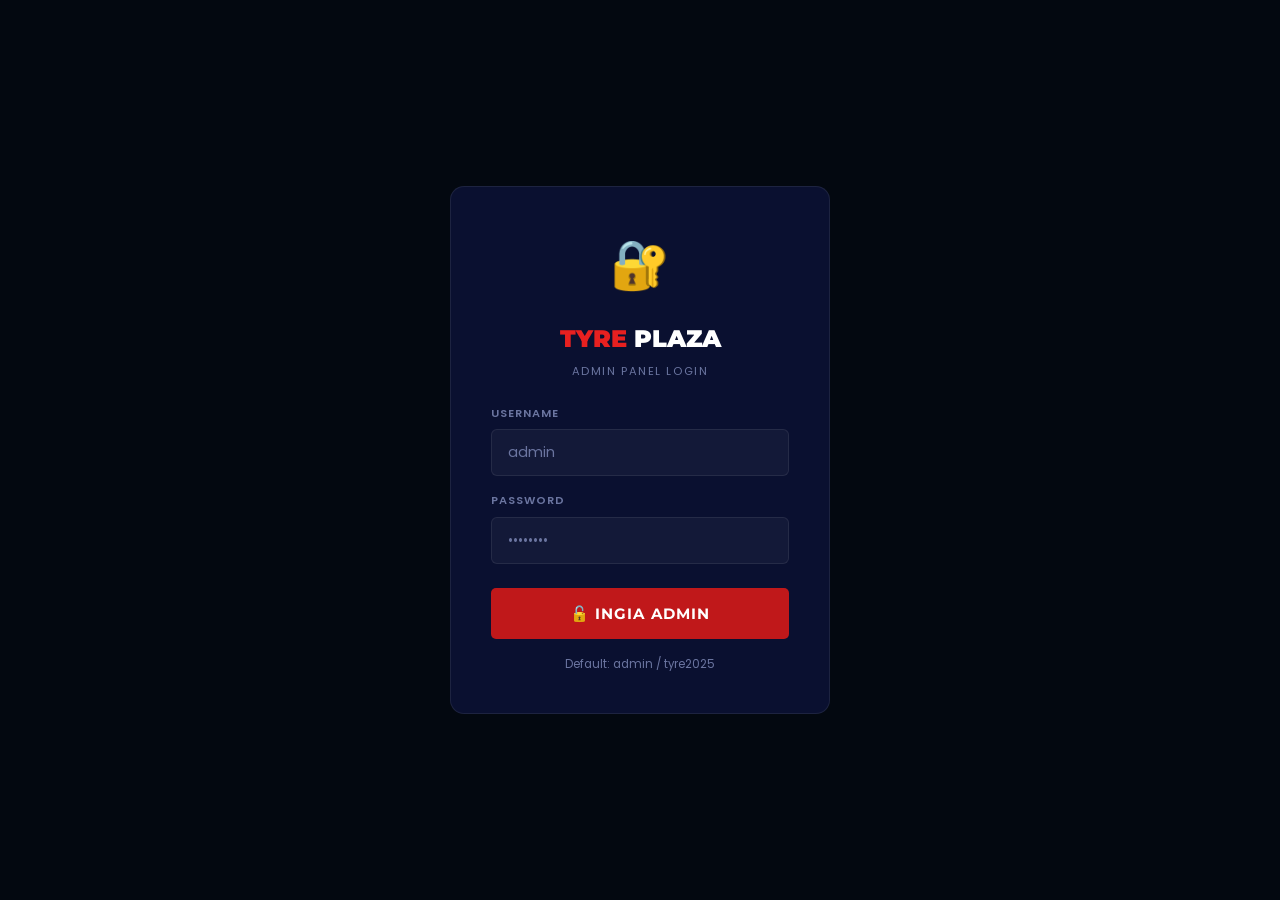
<file: admin/index.html>
<!DOCTYPE html>
<html lang="sw">
<head>
<meta charset="UTF-8"/><meta name="viewport" content="width=device-width,initial-scale=1.0"/>
<title>Admin Panel – Tyre Plaza</title>
<link rel="stylesheet" href="../css/style.css"/>
<style>
body{background:#030810}
.admin-wrap{display:grid;grid-template-columns:260px 1fr;min-height:100vh}
.admin-sidebar{background:#060C22;border-right:1px solid var(--border);padding:1.5rem 0;position:fixed;top:0;left:0;bottom:0;width:260px;z-index:100;display:flex;flex-direction:column}
.admin-logo{padding:1.2rem 1.5rem 1.5rem;border-bottom:1px solid var(--border)}

.admin-logo-name span{color:var(--red2)}
.admin-logo-sub{font-size:.65rem;color:var(--muted);letter-spacing:.12em;text-transform:uppercase;margin-top:.2rem}
.admin-nav{padding:1.2rem 0;flex:1}
.admin-nav-section{padding:.5rem 1.5rem .3rem;font-size:.62rem;font-weight:800;letter-spacing:.16em;text-transform:uppercase;color:var(--muted)}
.admin-nav a{display:flex;align-items:center;gap:.7rem;padding:.75rem 1.5rem;font-size:.83rem;color:var(--dim);transition:all .2s;border-left:3px solid transparent}
.admin-nav a:hover,.admin-nav a.active{background:rgba(192,24,26,.08);color:var(--white);border-left-color:var(--red)}
.admin-nav a .nav-icon{font-size:1rem;width:20px;text-align:center;flex-shrink:0}
.admin-sidebar-footer{padding:1.2rem 1.5rem;border-top:1px solid var(--border)}
.admin-main{margin-left:260px;padding:0}
.admin-topbar{background:#060C22;border-bottom:1px solid var(--border);padding:0 2rem;height:64px;display:flex;align-items:center;justify-content:space-between;position:sticky;top:0;z-index:90}
.admin-topbar-title{font-family:'Montserrat',sans-serif;font-size:1rem;font-weight:800;color:var(--white);text-transform:uppercase}
.admin-content{padding:2rem}
.kpi-grid{display:grid;grid-template-columns:repeat(4,1fr);gap:1.2rem;margin-bottom:2rem}
.kpi-card{background:#0A1030;border:1px solid var(--border);border-radius:10px;padding:1.5rem;position:relative;overflow:hidden}
.kpi-card::before{content:'';position:absolute;top:0;left:0;right:0;height:3px}
.kpi-card.k1::before{background:var(--red)}
.kpi-card.k2::before{background:var(--gold)}
.kpi-card.k3::before{background:#22C55E}
.kpi-card.k4::before{background:#6EA8FF}
.kpi-label{font-size:.68rem;color:var(--muted);letter-spacing:.12em;text-transform:uppercase;font-weight:700;margin-bottom:.5rem}
.kpi-val{font-family:'Montserrat',sans-serif;font-size:2.2rem;font-weight:900;color:var(--white);line-height:1}
.kpi-sub{font-size:.72rem;color:var(--muted);margin-top:.4rem}
.kpi-icon{position:absolute;right:1rem;top:50%;transform:translateY(-50%);font-size:2.5rem;opacity:.15}
.section-card{background:#0A1030;border:1px solid var(--border);border-radius:10px;margin-bottom:1.5rem;overflow:hidden}
.section-card-header{padding:1.2rem 1.5rem;border-bottom:1px solid var(--border);display:flex;align-items:center;justify-content:space-between}
.section-card-title{font-family:'Montserrat',sans-serif;font-size:.85rem;font-weight:800;text-transform:uppercase;color:var(--white);letter-spacing:.08em}
.section-card-body{padding:1.5rem}
.product-row{display:flex;align-items:center;gap:1rem;padding:.9rem 0;border-bottom:1px solid var(--border)}
.product-row:last-child{border-bottom:none}
.prod-mini-img{width:52px;height:52px;border-radius:6px;object-fit:cover;background:var(--navy2);flex-shrink:0}
.prod-mini-info{flex:1}
.prod-mini-name{font-size:.85rem;font-weight:600;color:var(--white);margin-bottom:.2rem}
.prod-mini-brand{font-size:.72rem;color:var(--muted)}
.prod-mini-price{font-family:'Montserrat',sans-serif;font-size:.88rem;font-weight:700;color:var(--gold);flex-shrink:0}
.prod-mini-actions{display:flex;gap:.4rem;flex-shrink:0}
.btn-mini{background:none;border:1px solid var(--border);color:var(--muted);font-size:.72rem;padding:.3rem .6rem;border-radius:4px;cursor:pointer;font-family:'Poppins',sans-serif;transition:all .2s}
.btn-mini:hover{border-color:var(--red);color:var(--red2)}
.btn-mini.green:hover{border-color:#22C55E;color:#22C55E}
.inquiry-row{display:flex;gap:1rem;padding:.9rem 0;border-bottom:1px solid var(--border);align-items:flex-start}
.inquiry-row:last-child{border-bottom:none}
.inq-avatar{width:38px;height:38px;border-radius:50%;background:var(--red);display:flex;align-items:center;justify-content:center;font-family:'Montserrat',sans-serif;font-size:.9rem;font-weight:900;color:#fff;flex-shrink:0}
.inq-info{flex:1}
.inq-name{font-size:.85rem;font-weight:600;color:var(--white)}
.inq-msg{font-size:.78rem;color:var(--muted);margin-top:.2rem;line-height:1.5}
.inq-meta{font-size:.68rem;color:var(--muted);margin-top:.3rem}
.inq-actions{display:flex;gap:.4rem;flex-shrink:0;flex-direction:column}
.quick-stat{display:flex;justify-content:space-between;align-items:center;padding:.7rem 0;border-bottom:1px solid var(--border)}
.quick-stat:last-child{border-bottom:none}
.qs-label{font-size:.82rem;color:var(--dim)}
.qs-val{font-size:.88rem;font-weight:700;color:var(--white)}
.progress-bar{background:rgba(255,255,255,.05);border-radius:4px;height:6px;margin-top:.4rem;overflow:hidden}
.progress-fill{height:100%;border-radius:4px;background:linear-gradient(90deg,var(--red),var(--gold))}
.alert-item{display:flex;gap:.8rem;align-items:flex-start;padding:.9rem;background:rgba(249,115,22,.08);border:1px solid rgba(249,115,22,.2);border-radius:6px;margin-bottom:.7rem}
.alert-item.green{background:rgba(34,197,94,.08);border-color:rgba(34,197,94,.2)}
.alert-icon{font-size:1.2rem;flex-shrink:0}
.alert-text{font-size:.8rem;color:var(--dim);line-height:1.5}
.alert-text strong{color:var(--white)}
.modal-overlay{display:none;position:fixed;inset:0;background:rgba(0,0,0,.7);z-index:9999;align-items:center;justify-content:center}
.modal-overlay.open{display:flex}
.modal{background:#0A1030;border:1px solid var(--border);border-radius:12px;padding:2rem;width:90%;max-width:560px;position:relative}
.modal-close{position:absolute;top:1rem;right:1rem;background:none;border:none;color:var(--muted);font-size:1.2rem;cursor:pointer}
.modal h3{font-family:'Montserrat',sans-serif;font-size:1.1rem;text-transform:uppercase;color:var(--white);margin-bottom:1.2rem}
@media(max-width:900px){.admin-wrap{grid-template-columns:1fr}.admin-sidebar{display:none}.admin-main{margin-left:0}.kpi-grid{grid-template-columns:1fr 1fr}}
@media(max-width:500px){.kpi-grid{grid-template-columns:1fr}}
</style>
</head>
<body>

<!-- LOGIN CHECK -->
<div id="login-screen" style="display:flex;position:fixed;inset:0;background:#030810;z-index:99999;align-items:center;justify-content:center">
  <div style="background:#0A1030;border:1px solid var(--border);border-radius:14px;padding:2.5rem;width:90%;max-width:380px;text-align:center">
    <div style="font-size:3rem;margin-bottom:1rem">🔐</div>
    <div style="font-family:'Montserrat',sans-serif;font-size:1.5rem;font-weight:900;color:var(--white);margin-bottom:.3rem"><span style="color:var(--red2)">TYRE</span> PLAZA</div>
    <div style="font-size:.7rem;color:var(--muted);letter-spacing:.14em;text-transform:uppercase;margin-bottom:1.5rem">Admin Panel Login</div>
    <div class="form-group" style="text-align:left"><label class="form-label">Username</label><input class="form-control" id="login-user" placeholder="admin" /></div>
    <div class="form-group" style="text-align:left"><label class="form-label">Password</label><input class="form-control" id="login-pass" type="password" placeholder="••••••••" onkeydown="if(event.key==='Enter')doLogin()"/></div>
    <button onclick="doLogin()" class="btn btn-red btn-full btn-lg" style="margin-top:.5rem">🔓 Ingia Admin</button>
    <p style="font-size:.72rem;color:var(--muted);margin-top:1rem">Default: admin / tyre2025</p>
  </div>
</div>

<div class="admin-wrap" id="admin-panel" style="display:none">
  <!-- SIDEBAR -->
  <aside class="admin-sidebar">
    <div class="admin-logo">
      <div class="admin-logo-name"><span>TYRE</span> PLAZA</div>
      <div class="admin-logo-sub">Admin Dashboard</div>
    </div>
    <nav class="admin-nav">
      <div class="admin-nav-section">Mwanzo</div>
      <a href="#" class="active" onclick="showSection('dashboard',this)"><span class="nav-icon">📊</span> Dashboard</a>
      <a href="#" onclick="showSection('analytics',this)"><span class="nav-icon">📈</span> Analytics</a>
      <div class="admin-nav-section">Bidhaa</div>
      <a href="#" onclick="showSection('products',this)"><span class="nav-icon">🛞</span> Bidhaa Zote</a>
      <a href="#" onclick="showSection('add-product',this)"><span class="nav-icon">➕</span> Ongeza Bidhaa</a>
      <a href="#" onclick="showSection('stock',this)"><span class="nav-icon">📦</span> Hali ya Stock</a>
      <div class="admin-nav-section">Wateja</div>
      <a href="#" onclick="showSection('inquiries',this)"><span class="nav-icon">💬</span> Maombi ya Bei</a>
      <a href="#" onclick="showSection('rfq',this)"><span class="nav-icon">📋</span> RFQ Orders</a>
      <div class="admin-nav-section">Maudhui</div>
      <a href="#" onclick="showSection('blog',this)"><span class="nav-icon">📝</span> Blog & Makala</a>
      <div class="admin-nav-section">Mipangilio</div>
      <a href="#" onclick="showSection('settings',this)"><span class="nav-icon">⚙️</span> Mipangilio</a>
      <a href="../index.html" target="_blank"><span class="nav-icon">🌐</span> Angalia Website</a>
    </nav>
    <div class="admin-sidebar-footer">
      <div style="font-size:.75rem;color:var(--muted)">Umeingia kama: <strong style="color:var(--white)">Admin</strong></div>
      <button onclick="doLogout()" style="background:none;border:none;color:var(--red2);font-size:.75rem;cursor:pointer;margin-top:.5rem">🚪 Toka</button>
    </div>
  </aside>

  <!-- MAIN -->
  <main class="admin-main">
    <div class="admin-topbar">
      <div class="admin-topbar-title" id="page-title">📊 Dashboard</div>
      <div style="display:flex;gap:.8rem;align-items:center">
        <span style="font-size:.78rem;color:var(--muted)" id="admin-time"></span>
        <button onclick="showSection('add-product',null)" class="btn btn-red btn-sm">➕ Bidhaa Mpya</button>
      </div>
    </div>

    <div class="admin-content">

      <!-- ═══ DASHBOARD ═══ -->
      <div id="sec-dashboard">
        <!-- ALERTS -->
        <div style="margin-bottom:1.5rem">
          <div class="alert-item"><div class="alert-icon">⚠️</div><div class="alert-text"><strong>Stock Chache:</strong> BF Goodrich All-Terrain 265/65R17 – imebaki vitengo 3 tu. Agiza upya haraka.</div></div>
          <div class="alert-item"><div class="alert-icon">⚠️</div><div class="alert-text"><strong>Stock Chache:</strong> Goodyear Excellence 205/55R16 – vitengo 5. Fikiria kuagiza.</div></div>
          <div class="alert-item green"><div class="alert-icon">✅</div><div class="alert-text"><strong>Stock Nzuri:</strong> Blackhawk HS918 315/80R22.5 – vitengo 47 stokini. Sawa.</div></div>
        </div>

        <!-- KPIs -->
        <div class="kpi-grid">
          <div class="kpi-card k1"><div class="kpi-label">Bidhaa Stokini</div><div class="kpi-val" data-target="127" data-suffix="">0</div><div class="kpi-sub">📦 Stock lines zote</div><div class="kpi-icon">🛞</div></div>
          <div class="kpi-card k2"><div class="kpi-label">Maombi ya Bei (Wiki)</div><div class="kpi-val" data-target="34" data-suffix="">0</div><div class="kpi-sub">💬 WhatsApp inquiries</div><div class="kpi-icon">📨</div></div>
          <div class="kpi-card k3"><div class="kpi-label">Brand Tunazouza</div><div class="kpi-val" data-target="9" data-suffix="+">0+</div><div class="kpi-sub">⭐ International brands</div><div class="kpi-icon">🏷️</div></div>
          <div class="kpi-card k4"><div class="kpi-label">Matawi</div><div class="kpi-val" data-target="2">0</div><div class="kpi-sub">📍 Mwanza & Arusha</div><div class="kpi-icon">🗺️</div></div>
        </div>

        <div class="grid-2">
          <!-- RECENT INQUIRIES -->
          <div class="section-card">
            <div class="section-card-header">
              <div class="section-card-title">💬 Maombi ya Hivi Karibuni</div>
              <button onclick="showSection('inquiries',null)" class="btn-mini green">Zote →</button>
            </div>
            <div class="section-card-body">
              <div class="inquiry-row"><div class="inq-avatar">JM</div><div class="inq-info"><div class="inq-name">John Mwita</div><div class="inq-msg">Nataka bei ya Blackhawk HS918 315/80R22.5 – vitengo 10</div><div class="inq-meta">📞 0755 234 567 · ⏰ Leo, 10:32am</div></div><div class="inq-actions"><a href="https://wa.me/255755234567" target="_blank" class="btn btn-red btn-sm">💬</a><button class="btn-mini green">✓ Done</button></div></div>
              <div class="inquiry-row"><div class="inq-avatar">SK</div><div class="inq-info"><div class="inq-name">Said Kasim</div><div class="inq-msg">Fleet quotation – malori 8, tairi 32 za 11.00R20</div><div class="inq-meta">📞 0767 891 234 · ⏰ Jana, 3:45pm</div></div><div class="inq-actions"><a href="https://wa.me/255767891234" target="_blank" class="btn btn-red btn-sm">💬</a><button class="btn-mini green">✓ Done</button></div></div>
              <div class="inquiry-row"><div class="inq-avatar">AM</div><div class="inq-info"><div class="inq-name">Amina Mohamed</div><div class="inq-msg">Betri ya Toyota Vitz – 45Ah. Bei gani?</div><div class="inq-meta">📞 0783 456 789 · ⏰ Jana, 11:20am</div></div><div class="inq-actions"><a href="https://wa.me/255783456789" target="_blank" class="btn btn-red btn-sm">💬</a><button class="btn-mini green">✓ Done</button></div></div>
              <div class="inquiry-row"><div class="inq-avatar">HK</div><div class="inq-info"><div class="inq-name">Hassan Kamau</div><div class="inq-msg">265/65R17 BF Goodrich – bei na upatikanaji?</div><div class="inq-meta">📞 0712 345 678 · ⏰ Juzi, 9:15am</div></div><div class="inq-actions"><a href="https://wa.me/255712345678" target="_blank" class="btn btn-red btn-sm">💬</a><button class="btn-mini">Pending</button></div></div>
            </div>
          </div>

          <!-- STOCK STATUS -->
          <div>
            <div class="section-card" style="margin-bottom:1.2rem">
              <div class="section-card-header">
                <div class="section-card-title">📦 Hali ya Stock</div>
                <button onclick="showSection('stock',null)" class="btn-mini green">Zote →</button>
              </div>
              <div class="section-card-body">
                <div class="quick-stat"><span class="qs-label">Blackhawk HS918 315/80R22.5</span><span class="qs-val">47 pcs</span></div>
                <div class="progress-bar"><div class="progress-fill" style="width:85%;background:linear-gradient(90deg,#22C55E,#16A34A)"></div></div>
                <div class="quick-stat" style="margin-top:.8rem"><span class="qs-label">Dynablack 11.00R20</span><span class="qs-val">31 pcs</span></div>
                <div class="progress-bar"><div class="progress-fill" style="width:65%"></div></div>
                <div class="quick-stat" style="margin-top:.8rem"><span class="qs-label">BF Goodrich 265/65R17</span><span class="qs-val" style="color:var(--orange)">3 pcs ⚠️</span></div>
                <div class="progress-bar"><div class="progress-fill" style="width:10%;background:var(--orange)"></div></div>
                <div class="quick-stat" style="margin-top:.8rem"><span class="qs-label">Goodyear Excellence 205/55R16</span><span class="qs-val" style="color:var(--orange)">5 pcs</span></div>
                <div class="progress-bar"><div class="progress-fill" style="width:15%;background:var(--orange)"></div></div>
                <div class="quick-stat" style="margin-top:.8rem"><span class="qs-label">Betri Omeron 60Ah</span><span class="qs-val">89 pcs</span></div>
                <div class="progress-bar"><div class="progress-fill" style="width:95%;background:#22C55E"></div></div>
              </div>
            </div>

            <div class="section-card">
              <div class="section-card-header"><div class="section-card-title">⚡ Vitendo vya Haraka</div></div>
              <div class="section-card-body" style="display:grid;grid-template-columns:1fr 1fr;gap:.7rem">
                <button onclick="showSection('add-product',null)" class="btn btn-red btn-sm btn-full">➕ Bidhaa Mpya</button>
                <a href="https://wa.me/255719231796" target="_blank" class="btn btn-gold btn-sm btn-full">💬 WhatsApp</a>
                <a href="../pages/catalog.html" target="_blank" class="btn btn-outline btn-sm btn-full">🛞 Katalogi</a>
                <button onclick="showSection('settings',null)" class="btn btn-outline btn-sm btn-full">⚙️ Mipangilio</button>
              </div>
            </div>
          </div>
        </div>
      </div><!-- end dashboard -->

      <!-- ═══ ADD PRODUCT ═══ -->
      <div id="sec-add-product" style="display:none">
        <h2 style="font-family:'Montserrat',sans-serif;font-size:1.3rem;text-transform:uppercase;color:var(--white);margin-bottom:1.5rem">➕ Ongeza Bidhaa Mpya</h2>
        <div class="section-card">
          <div class="section-card-body">
            <div class="form-row">
              <div class="form-group"><label class="form-label">Jina la Bidhaa *</label><input class="form-control" id="p-name" placeholder="e.g. HS918 Drive Tyre"/></div>
              <div class="form-group"><label class="form-label">Brand *</label><select class="form-control" id="p-brand"><option>Blackhawk</option><option>Dynablack</option><option>Royalblack</option><option>Dunlop</option><option>BF Goodrich</option><option>Goodyear</option><option>GT Radial</option><option>Solachei</option><option>Evergreen</option><option>Omeron</option><option>Nyingine</option></select></div>
            </div>
            <div class="form-row">
              <div class="form-group"><label class="form-label">Aina ya Bidhaa *</label><select class="form-control" id="p-type"><option>Tairi – Malori / Truck</option><option>Tairi – Passenger</option><option>Tairi – SUV/4x4</option><option>Tairi – Bus/Mabasi</option><option>Betri – Car</option><option>Betri – Truck</option><option>Rim – Alloy</option><option>Rim – Steel</option></select></div>
              <div class="form-group"><label class="form-label">Upatikanaji</label><select class="form-control" id="p-avail"><option value="in">✅ Inapatikana Sasa</option><option value="low">⚠️ Stock Chache</option><option value="order">📦 Agiza Mapema</option></select></div>
            </div>
            <div class="form-row">
              <div class="form-group"><label class="form-label">Size(s) – mstari kwa kila size</label><textarea class="form-control" id="p-sizes" placeholder="315/80R22.5&#10;295/80R22.5&#10;275/80R22.5" style="min-height:80px"></textarea></div>
              <div class="form-group"><label class="form-label">Specs (Warranty, Origin, n.k.)</label><textarea class="form-control" id="p-specs" placeholder="1yr Warranty&#10;China&#10;Heavy Duty" style="min-height:80px"></textarea></div>
            </div>
            <div class="form-row">
              <div class="form-group"><label class="form-label">Maelezo ya Bidhaa</label><textarea class="form-control" id="p-desc" placeholder="Maelezo mafupi ya bidhaa hii..."></textarea></div>
              <div class="form-group"><label class="form-label">Nambari ya Stoki</label><input class="form-control" id="p-stock" type="number" placeholder="e.g. 25"/></div>
            </div>
            <div style="display:flex;gap:1rem;margin-top:.5rem">
              <button onclick="saveProduct()" class="btn btn-red btn-lg">💾 Hifadhi Bidhaa</button>
              <button onclick="showSection('products',null)" class="btn btn-outline">Angalia Bidhaa Zote →</button>
            </div>
          </div>
        </div>
      </div>

      <!-- ═══ PRODUCTS ═══ -->
      <div id="sec-products" style="display:none">
        <div style="display:flex;justify-content:space-between;align-items:center;margin-bottom:1.5rem;flex-wrap:wrap;gap:1rem">
          <h2 style="font-family:'Montserrat',sans-serif;font-size:1.3rem;text-transform:uppercase;color:var(--white)">🛞 Bidhaa Zote</h2>
          <button onclick="showSection('add-product',null)" class="btn btn-red btn-sm">➕ Ongeza Mpya</button>
        </div>
        <div class="section-card">
          <div class="section-card-header"><div class="section-card-title">Orodha ya Bidhaa – Stock ya Sasa</div></div>
          <div style="overflow-x:auto">
            <table class="tp-table">
              <thead><tr><th>Bidhaa</th><th>Brand</th><th>Aina</th><th>Sizes</th><th>Stock</th><th>Hali</th><th>Vitendo</th></tr></thead>
              <tbody id="products-tbody">
                <tr><td><strong style="color:var(--white)">HS918 Drive Tyre</strong></td><td>Blackhawk</td><td>Truck</td><td>315/80R22.5, 295/80R22.5</td><td>47</td><td><span class="badge badge-green">In Stock</span></td><td><button class="btn-mini green">✏️</button> <button class="btn-mini">🗑️</button></td></tr>
                <tr><td><strong style="color:var(--white)">Heavy Duty Drive</strong></td><td>Dynablack</td><td>Truck/Bus</td><td>11.00R20, 10.00R20</td><td>31</td><td><span class="badge badge-green">In Stock</span></td><td><button class="btn-mini green">✏️</button> <button class="btn-mini">🗑️</button></td></tr>
                <tr><td><strong style="color:var(--white)">All-Terrain KO2</strong></td><td>BF Goodrich</td><td>SUV/4x4</td><td>265/65R17, 285/60R18</td><td>3</td><td><span class="badge badge-orange">Stock Chache</span></td><td><button class="btn-mini green">✏️</button> <button class="btn-mini">🗑️</button></td></tr>
                <tr><td><strong style="color:var(--white)">Excellence Radial</strong></td><td>Goodyear</td><td>Passenger</td><td>195/65R15, 205/55R16</td><td>5</td><td><span class="badge badge-orange">Stock Chache</span></td><td><button class="btn-mini green">✏️</button> <button class="btn-mini">🗑️</button></td></tr>
                <tr><td><strong style="color:var(--white)">Car Battery 60Ah</strong></td><td>Omeron</td><td>Betri</td><td>45Ah, 60Ah, 75Ah</td><td>89</td><td><span class="badge badge-green">In Stock</span></td><td><button class="btn-mini green">✏️</button> <button class="btn-mini">🗑️</button></td></tr>
                <tr><td><strong style="color:var(--white)">SP Sport Maxx</strong></td><td>Dunlop</td><td>Passenger</td><td>185/65R15, 205/55R16</td><td>22</td><td><span class="badge badge-green">In Stock</span></td><td><button class="btn-mini green">✏️</button> <button class="btn-mini">🗑️</button></td></tr>
                <tr><td id="new-products-placeholder" colspan="7" style="text-align:center;color:var(--muted);font-size:.8rem;padding:1.5rem">Bidhaa mpya zitaonekana hapa baada ya kuziongeza.</td></tr>
              </tbody>
            </table>
          </div>
        </div>
      </div>

      <!-- ═══ INQUIRIES ═══ -->
      <div id="sec-inquiries" style="display:none">
        <h2 style="font-family:'Montserrat',sans-serif;font-size:1.3rem;text-transform:uppercase;color:var(--white);margin-bottom:1.5rem">💬 Maombi ya Bei – Wateja</h2>
        <div class="section-card">
          <div class="section-card-body">
            <div class="inquiry-row"><div class="inq-avatar">JM</div><div class="inq-info"><div class="inq-name">John Mwita · 0755 234 567</div><div class="inq-msg">Nataka bei ya Blackhawk HS918 315/80R22.5 – vitengo 10 kwa malori yangu. Fleet order.</div><div class="inq-meta">📅 Leo, 10:32am · 🏷️ Fleet Order</div></div><div class="inq-actions"><a href="https://wa.me/255755234567?text=Habari%20John!%20Bei%20ya%20Blackhawk%20HS918%20315%2F80R22.5%20ni..." target="_blank" class="btn btn-red btn-sm">💬 Jibu</a><button class="btn-mini green" onclick="showToast('Imewekwa kama imeshughulikwa','green')">✓ Done</button></div></div>
            <div class="inquiry-row"><div class="inq-avatar">SK</div><div class="inq-info"><div class="inq-name">Said Kasim · 0767 891 234</div><div class="inq-msg">Fleet quotation – malori 8, tairi 32 za 11.00R20 Dynablack. Nahitaji delivery Dar es Salaam.</div><div class="inq-meta">📅 Jana, 3:45pm · 🏷️ Fleet/Bulk</div></div><div class="inq-actions"><a href="https://wa.me/255767891234" target="_blank" class="btn btn-red btn-sm">💬 Jibu</a><button class="btn-mini green" onclick="showToast('Imewekwa kama imeshughulikwa','green')">✓ Done</button></div></div>
            <div class="inquiry-row"><div class="inq-avatar">AM</div><div class="inq-info"><div class="inq-name">Amina Mohamed · 0783 456 789</div><div class="inq-msg">Betri ya Toyota Vitz 2008 – inahitaji 45Ah. Bei gani na mna warranty?</div><div class="inq-meta">📅 Jana, 11:20am · 🏷️ Betri</div></div><div class="inq-actions"><a href="https://wa.me/255783456789" target="_blank" class="btn btn-red btn-sm">💬 Jibu</a><button class="btn-mini" onclick="showToast('Bado haijashughulikwa','red')">⏳ Pending</button></div></div>
          </div>
        </div>
      </div>

      <!-- ═══ STOCK ═══ -->
      <div id="sec-stock" style="display:none">
        <h2 style="font-family:'Montserrat',sans-serif;font-size:1.3rem;text-transform:uppercase;color:var(--white);margin-bottom:1.5rem">📦 Hali ya Stock</h2>
        <div class="section-card">
          <div style="overflow-x:auto">
            <table class="tp-table">
              <thead><tr><th>Bidhaa</th><th>Brand</th><th>Size</th><th>Stock</th><th>Hali</th><th>Hatua</th></tr></thead>
              <tbody>
                <tr><td><strong style="color:var(--white)">HS918 Drive</strong></td><td>Blackhawk</td><td>315/80R22.5</td><td><span style="color:#22C55E;font-weight:700">47</span></td><td><span class="badge badge-green">✅ Nzuri</span></td><td><button class="btn-mini green">+Stock</button></td></tr>
                <tr><td><strong style="color:var(--white)">Heavy Duty</strong></td><td>Dynablack</td><td>11.00R20</td><td><span style="color:#22C55E;font-weight:700">31</span></td><td><span class="badge badge-green">✅ Nzuri</span></td><td><button class="btn-mini green">+Stock</button></td></tr>
                <tr><td><strong style="color:var(--white)">All-Terrain KO2</strong></td><td>BF Goodrich</td><td>265/65R17</td><td><span style="color:var(--orange);font-weight:700">3</span></td><td><span class="badge badge-orange">⚠️ Chache</span></td><td><button class="btn btn-red btn-sm" onclick="waEnquiry('Order: BF Goodrich KO2','265/65R17','Supplier')">📋 Agiza</button></td></tr>
                <tr><td><strong style="color:var(--white)">Excellence</strong></td><td>Goodyear</td><td>205/55R16</td><td><span style="color:var(--orange);font-weight:700">5</span></td><td><span class="badge badge-orange">⚠️ Chache</span></td><td><button class="btn btn-red btn-sm" onclick="waEnquiry('Order: Goodyear Excellence','205/55R16','Supplier')">📋 Agiza</button></td></tr>
                <tr><td><strong style="color:var(--white)">Car Battery 60Ah</strong></td><td>Omeron</td><td>60Ah</td><td><span style="color:#22C55E;font-weight:700">89</span></td><td><span class="badge badge-green">✅ Nzuri</span></td><td><button class="btn-mini green">+Stock</button></td></tr>
                <tr><td><strong style="color:var(--white)">Truck Battery 150Ah</strong></td><td>Various</td><td>150Ah</td><td><span style="color:#22C55E;font-weight:700">24</span></td><td><span class="badge badge-green">✅ Nzuri</span></td><td><button class="btn-mini green">+Stock</button></td></tr>
              </tbody>
            </table>
          </div>
        </div>
      </div>

      <!-- ═══ SETTINGS ═══ -->
      <div id="sec-settings" style="display:none">
        <h2 style="font-family:'Montserrat',sans-serif;font-size:1.3rem;text-transform:uppercase;color:var(--white);margin-bottom:1.5rem">⚙️ Mipangilio ya Website</h2>
        <div class="grid-2">
          <div class="section-card">
            <div class="section-card-header"><div class="section-card-title">📞 Nambari za Mawasiliano</div></div>
            <div class="section-card-body">
              <div class="form-group"><label class="form-label">WhatsApp / Mwanza (Makao)</label><input class="form-control" value="+255 719 231 796"/></div>
              <div class="form-group"><label class="form-label">Simu 2 – Mwanza</label><input class="form-control" value="+255 785 193 440"/></div>
              <div class="form-group"><label class="form-label">Simu – Arusha</label><input class="form-control" value="+255 678 700 700"/></div>
              <div class="form-group"><label class="form-label">Barua Pepe</label><input class="form-control" value="info@tyreplaza.co.tz"/></div>
              <button onclick="showToast('Mabadiliko yamehifadhiwa!','green')" class="btn btn-red btn-sm">💾 Hifadhi</button>
            </div>
          </div>
          <div class="section-card">
            <div class="section-card-header"><div class="section-card-title">🏪 Taarifa za Duka</div></div>
            <div class="section-card-body">
              <div class="form-group"><label class="form-label">Jina la Duka</label><input class="form-control" value="Tyre Plaza"/></div>
              <div class="form-group"><label class="form-label">Anwani – Mwanza</label><input class="form-control" value="Pamba Road, Sahara, Mwanza"/></div>
              <div class="form-group"><label class="form-label">P.O. Box</label><input class="form-control" value="10097, Mwanza"/></div>
              <div class="form-group"><label class="form-label">Saa za Kazi</label><input class="form-control" value="Jumatatu–Jumamosi: 7:30am–6:30pm"/></div>
              <button onclick="showToast('Mabadiliko yamehifadhiwa!','green')" class="btn btn-red btn-sm">💾 Hifadhi</button>
            </div>
          </div>
        </div>

        <div class="section-card" style="margin-top:1.2rem">
          <div class="section-card-header"><div class="section-card-title">🔐 Badilisha Nenosiri</div></div>
          <div class="section-card-body" style="max-width:400px">
            <div class="form-group"><label class="form-label">Nenosiri la Sasa</label><input class="form-control" type="password" placeholder="••••••••"/></div>
            <div class="form-group"><label class="form-label">Nenosiri Jipya</label><input class="form-control" type="password" placeholder="••••••••"/></div>
            <div class="form-group"><label class="form-label">Thibitisha Nenosiri Jipya</label><input class="form-control" type="password" placeholder="••••••••"/></div>
            <button onclick="showToast('Nenosiri limebadilishwa!','green')" class="btn btn-red btn-sm">🔐 Badilisha</button>
          </div>
        </div>
      </div>

      <!-- OTHER STUBS -->
      <div id="sec-analytics" style="display:none">
        <h2 style="font-family:'Montserrat',sans-serif;font-size:1.3rem;text-transform:uppercase;color:var(--white);margin-bottom:1.5rem">📈 Analytics</h2>
        <div style="background:var(--navy2);border:1px solid var(--border);border-radius:10px;padding:3rem;text-align:center">
          <div style="font-size:4rem;margin-bottom:1rem">📊</div>
          <h3 style="color:var(--white);margin-bottom:.7rem">Analytics Dashboard</h3>
          <p style="color:var(--muted);font-size:.88rem;margin-bottom:1.5rem">Unganisha Google Analytics na Meta Pixel kwenye website yako ili uone takwimu za wageni, views za bidhaa, na WhatsApp clicks.</p>
          <div style="display:flex;gap:1rem;justify-content:center;flex-wrap:wrap">
            <a href="https://analytics.google.com" target="_blank" class="btn btn-red">📈 Google Analytics →</a>
            <a href="https://search.google.com/search-console" target="_blank" class="btn btn-outline">🔍 Search Console →</a>
          </div>
        </div>
      </div>
      <div id="sec-rfq" style="display:none">
        <h2 style="font-family:'Montserrat',sans-serif;font-size:1.3rem;text-transform:uppercase;color:var(--white);margin-bottom:1.5rem">📋 RFQ Orders</h2>
        <div style="background:var(--navy2);border:1px solid var(--border);border-radius:10px;padding:2rem;text-align:center">
          <div style="font-size:3rem;margin-bottom:.8rem">📋</div>
          <p style="color:var(--muted)">Maombi ya RFQ yanakuja kwa WhatsApp. <a href="https://wa.me/255719231796" target="_blank" style="color:var(--gold)">Angalia WhatsApp →</a></p>
        </div>
      </div>
      <div id="sec-blog" style="display:none">
        <div style="display:flex;justify-content:space-between;align-items:center;margin-bottom:1.5rem;flex-wrap:wrap;gap:1rem">
          <h2 style="font-family:'Montserrat',sans-serif;font-size:1.3rem;text-transform:uppercase;color:var(--white)">📝 Blog & Makala</h2>
          <a href="../blog/index.html" target="_blank" class="btn btn-outline btn-sm">Angalia Blog →</a>
        </div>
        <div style="background:var(--navy2);border:1px solid var(--border);border-radius:10px;padding:2rem">
          <table class="tp-table">
            <thead><tr><th>Kichwa</th><th>Kategoria</th><th>Tarehe</th><th>Hali</th><th>Vitendo</th></tr></thead>
            <tbody>
              <tr><td><strong style="color:var(--white)">Jinsi ya Kusoma Ukubwa wa Tairi</strong></td><td>Tairi</td><td>Juni 2025</td><td><span class="badge badge-green">Imechapishwa</span></td><td><a href="../blog/kusoma-ukubwa-tairi.html" target="_blank" class="btn-mini green">👁️</a></td></tr>
              <tr><td><strong style="color:var(--white)">Dalili 7 za Betri Kuharibika</strong></td><td>Betri</td><td>Mei 2025</td><td><span class="badge badge-green">Imechapishwa</span></td><td><a href="../blog/dalili-betri-kuharibika.html" target="_blank" class="btn-mini green">👁️</a></td></tr>
              <tr><td><strong style="color:var(--white)">Alloy vs Steel Rims</strong></td><td>Rims</td><td>Aprili 2025</td><td><span class="badge badge-green">Imechapishwa</span></td><td><a href="../blog/alloy-vs-steel-rims.html" target="_blank" class="btn-mini green">👁️</a></td></tr>
            </tbody>
          </table>
        </div>
      </div>

    </div><!-- end admin-content -->
  </main>
</div><!-- end admin-wrap -->

<script src="../js/main.js"></script>
<script>
// Login
function doLogin(){
  const u=document.getElementById('login-user').value;
  const p=document.getElementById('login-pass').value;
  if(u==='admin'&&p==='tyre2025'){
    document.getElementById('login-screen').style.display='none';
    document.getElementById('admin-panel').style.display='grid';
    updateTime();setInterval(updateTime,1000);
  } else {
    document.getElementById('login-user').style.borderColor='var(--red)';
    document.getElementById('login-pass').style.borderColor='var(--red)';
    showToast('Jina au nenosiri si sahihi!','red');
  }
}
function doLogout(){if(confirm('Una uhakika wa kutoka?')){document.getElementById('admin-panel').style.display='none';document.getElementById('login-screen').style.display='flex';document.getElementById('login-user').value='';document.getElementById('login-pass').value='';}}
function updateTime(){const n=new Date();document.getElementById('admin-time').textContent=n.toLocaleTimeString('sw-TZ',{hour:'2-digit',minute:'2-digit'});}

// Navigation
function showSection(id,el){
  document.querySelectorAll('[id^="sec-"]').forEach(s=>s.style.display='none');
  const sec=document.getElementById('sec-'+id);
  if(sec) sec.style.display='';
  const titles={dashboard:'📊 Dashboard',analytics:'📈 Analytics',products:'🛞 Bidhaa Zote','add-product':'➕ Bidhaa Mpya',stock:'📦 Hali ya Stock',inquiries:'💬 Maombi ya Bei',rfq:'📋 RFQ Orders',blog:'📝 Blog',settings:'⚙️ Mipangilio'};
  document.getElementById('page-title').textContent=titles[id]||'Dashboard';
  document.querySelectorAll('.admin-nav a').forEach(a=>a.classList.remove('active'));
  if(el) el.classList.add('active');
}

// Save product
const savedProducts=[];
function saveProduct(){
  const n=document.getElementById('p-name').value;
  const b=document.getElementById('p-brand').value;
  const t=document.getElementById('p-type').value;
  const s=document.getElementById('p-sizes').value;
  const st=document.getElementById('p-stock').value;
  const av=document.getElementById('p-avail').value;
  if(!n){showToast('Jaza jina la bidhaa!','red');return}
  savedProducts.push({n,b,t,s,st,av});
  const tbody=document.getElementById('products-tbody');
  const ph=document.getElementById('new-products-placeholder');
  if(ph) ph.remove();
  const tr=document.createElement('tr');
  tr.innerHTML=`<td><strong style="color:var(--white)">${n}</strong></td><td>${b}</td><td>${t.split('–')[1]||t}</td><td>${s.replace(/\n/g,', ')}</td><td>${st||'?'}</td><td><span class="badge ${av==='in'?'badge-green':av==='low'?'badge-orange':'badge-blue'}">${av==='in'?'In Stock':av==='low'?'Chache':'Agiza'}</span></td><td><button class="btn-mini green">✏️</button> <button class="btn-mini">🗑️</button></td>`;
  tbody.appendChild(tr);
  showToast(`✓ "${n}" imehifadhiwa!`,'green');
  showSection('products',null);
  document.getElementById('p-name').value='';document.getElementById('p-sizes').value='';document.getElementById('p-stock').value='';
}
</script>
</body>
</html>
</file>
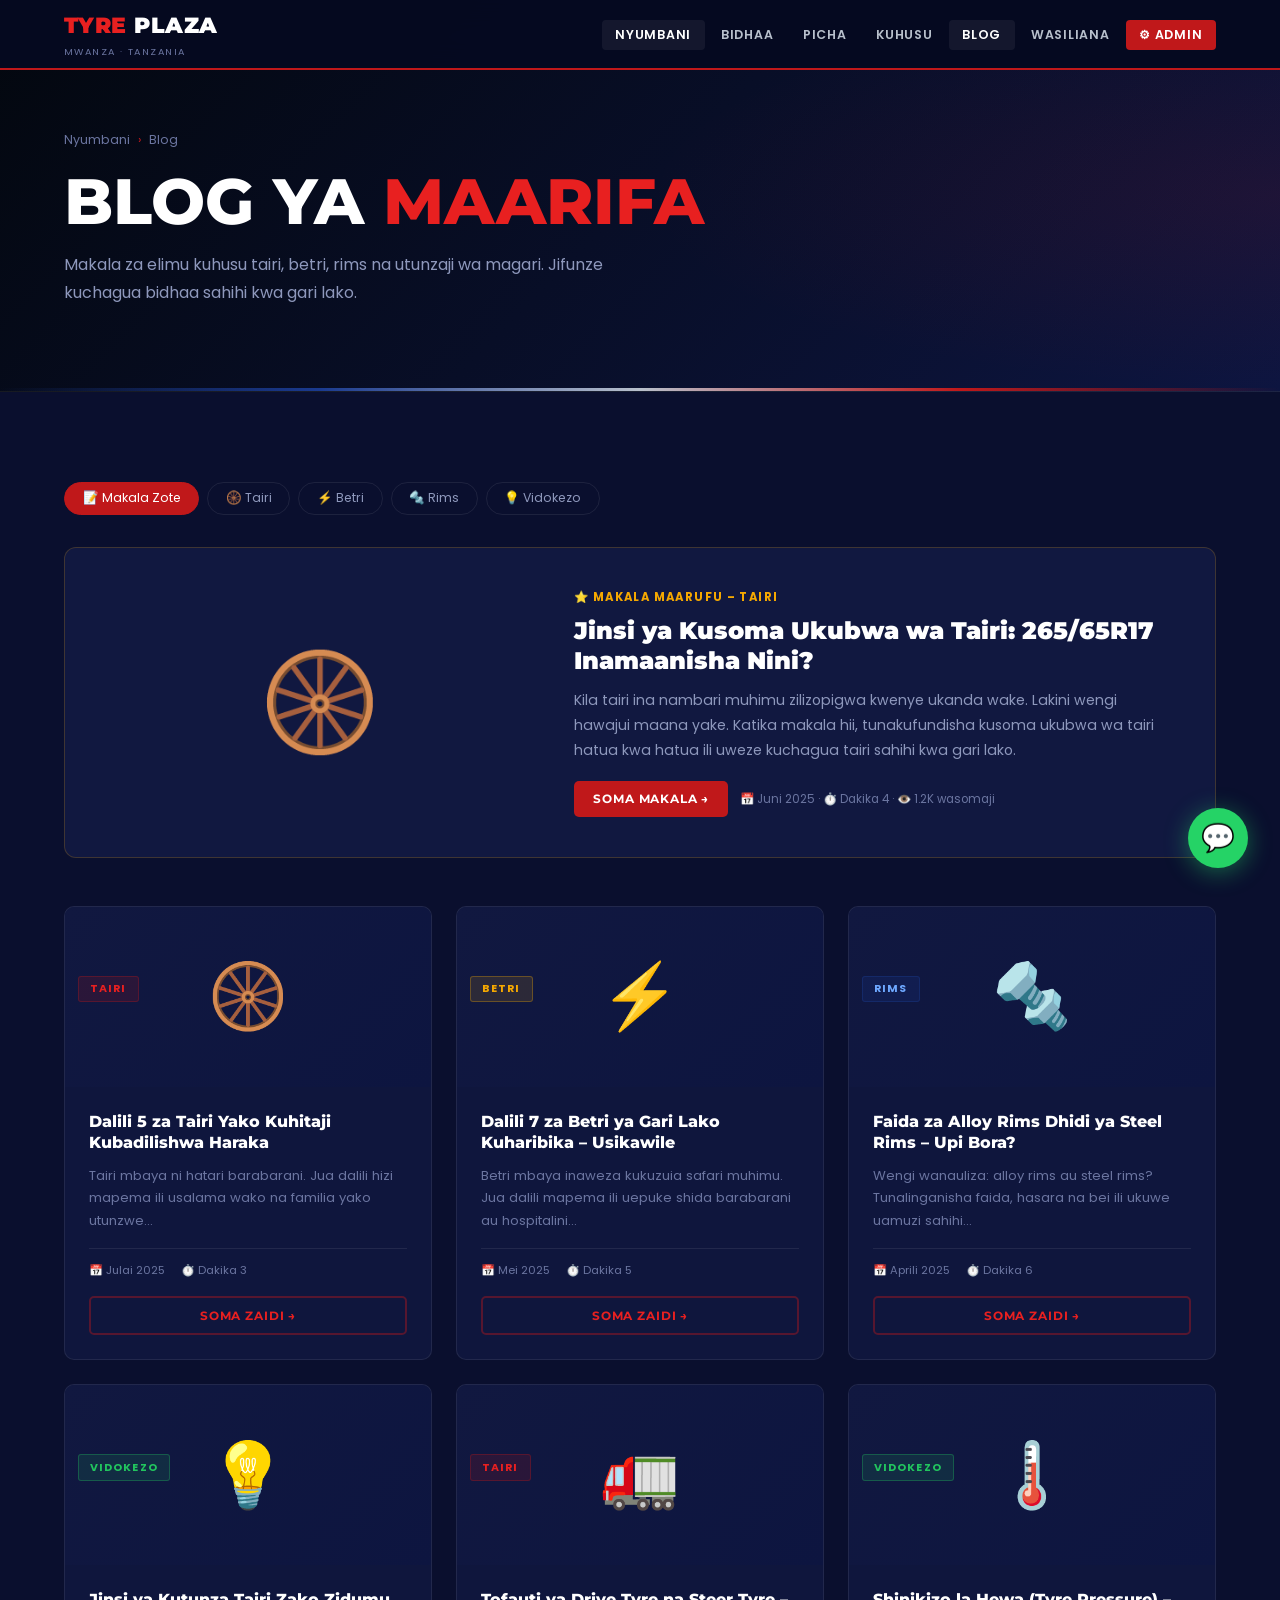
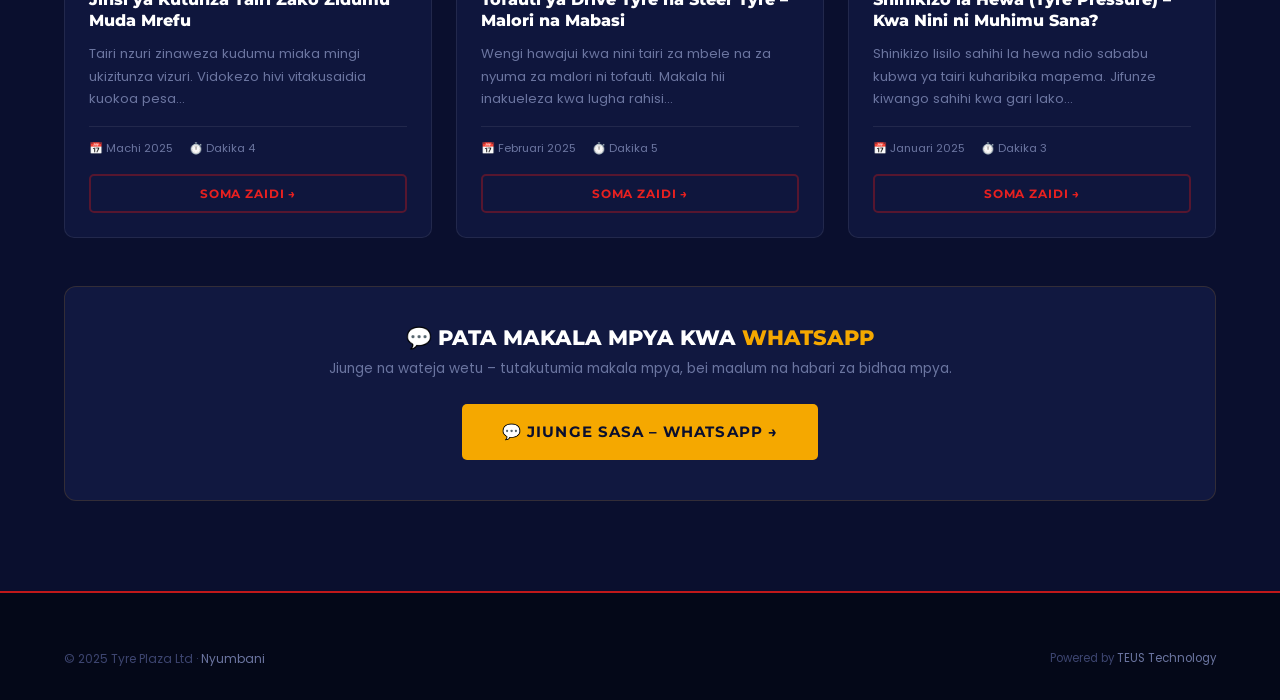
<file: blog/index.html>
<!DOCTYPE html>
<html lang="sw">
<head>
<meta charset="UTF-8"/><meta name="viewport" content="width=device-width,initial-scale=1.0"/>
<title>Blog ya Maarifa – Tyre Plaza</title>
<link rel="stylesheet" href="../css/style.css"/>
<style>
.blog-card{background:var(--card);border:1px solid var(--border);border-radius:10px;overflow:hidden;transition:all .25s;display:flex;flex-direction:column}
.blog-card:hover{border-color:rgba(192,24,26,.4);transform:translateY(-4px);box-shadow:0 12px 36px rgba(0,0,0,.4)}
.blog-thumb{height:180px;background:linear-gradient(135deg,var(--navy2),var(--navy3));display:flex;align-items:center;justify-content:center;font-size:4rem;position:relative;overflow:hidden}
.blog-thumb .blog-cat-badge{position:absolute;top:.8rem;left:.8rem}
.blog-body{padding:1.5rem;flex:1;display:flex;flex-direction:column}
.blog-title{font-family:'Montserrat',sans-serif;font-size:1rem;font-weight:800;color:var(--white);line-height:1.35;margin-bottom:.7rem}
.blog-excerpt{font-size:.82rem;color:var(--muted);line-height:1.7;flex:1;margin-bottom:1rem}
.blog-meta{font-size:.7rem;color:var(--muted);display:flex;gap:1rem;flex-wrap:wrap;padding-top:.8rem;border-top:1px solid var(--border)}
.blog-featured{background:var(--navy2);border:1px solid rgba(245,168,0,.2);border-radius:12px;padding:2.5rem;display:grid;grid-template-columns:1fr 1.4fr;gap:2.5rem;align-items:center;margin-bottom:3rem}
.blog-featured .feat-icon{font-size:6rem;text-align:center}
.blog-featured .feat-cat{font-size:.72rem;color:var(--gold);font-weight:700;letter-spacing:.12em;text-transform:uppercase;margin-bottom:.6rem}
.blog-featured .feat-title{font-family:'Montserrat',sans-serif;font-size:1.5rem;font-weight:900;color:var(--white);line-height:1.25;margin-bottom:.8rem}
.blog-featured .feat-excerpt{font-size:.88rem;color:var(--dim);line-height:1.75;margin-bottom:1.2rem}
@media(max-width:768px){.blog-featured{grid-template-columns:1fr}}
</style>
</head>
<body>
<nav class="site-nav">
  <div class="nav-brand"><div class="nav-brand-name"><span>TYRE</span> PLAZA</div><div class="nav-brand-sub">Mwanza · Tanzania</div></div>
  <ul class="nav-links">
    <li><a href="../index.html">Nyumbani</a></li><li><a href="../pages/catalog.html">Bidhaa</a></li>
    <li><a href="../pages/gallery.html">Picha</a></li><li><a href="../pages/about.html">Kuhusu</a></li>
    <li><a href="index.html">Blog</a></li><li><a href="../pages/contact.html">Wasiliana</a></li>
    <li><a href="../admin/index.html" class="nav-cta">⚙ Admin</a></li>
  </ul>
  <div class="nav-hamburger" onclick="document.querySelector('.nav-links').classList.toggle('open')"><span></span><span></span><span></span></div>
</nav>

<div class="page-hero">
  <div class="breadcrumb"><a href="../index.html">Nyumbani</a><span class="breadcrumb-sep">›</span><span>Blog</span></div>
  <h1 class="page-hero-title">Blog ya <span class="accent">Maarifa</span></h1>
  <p class="page-hero-desc">Makala za elimu kuhusu tairi, betri, rims na utunzaji wa magari. Jifunze kuchagua bidhaa sahihi kwa gari lako.</p>
</div>

<section class="section section-dark">
  <!-- Category filter -->
  <div class="tag-filter">
    <button class="tag-btn active" data-cat="all">📝 Makala Zote</button>
    <button class="tag-btn" data-cat="tyres">🛞 Tairi</button>
    <button class="tag-btn" data-cat="battery">⚡ Betri</button>
    <button class="tag-btn" data-cat="rims">🔩 Rims</button>
    <button class="tag-btn" data-cat="tips">💡 Vidokezo</button>
  </div>

  <!-- FEATURED -->
  <div class="blog-featured fade-up">
    <div class="feat-icon">🛞</div>
    <div>
      <div class="feat-cat">⭐ Makala Maarufu – Tairi</div>
      <div class="feat-title">Jinsi ya Kusoma Ukubwa wa Tairi: 265/65R17 Inamaanisha Nini?</div>
      <p class="feat-excerpt">Kila tairi ina nambari muhimu zilizopigwa kwenye ukanda wake. Lakini wengi hawajui maana yake. Katika makala hii, tunakufundisha kusoma ukubwa wa tairi hatua kwa hatua ili uweze kuchagua tairi sahihi kwa gari lako.</p>
      <div style="display:flex;gap:.7rem;align-items:center;flex-wrap:wrap">
        <a href="kusoma-ukubwa-tairi.html" class="btn btn-red btn-sm">Soma Makala →</a>
        <span style="font-size:.72rem;color:var(--muted)">📅 Juni 2025 · ⏱️ Dakika 4 · 👁️ 1.2K wasomaji</span>
      </div>
    </div>
  </div>

  <!-- GRID -->
  <div class="grid-3">
    <div class="blog-card fade-up" data-filter="tyres">
      <div class="blog-thumb">🛞<div class="blog-cat-badge"><span class="badge badge-red">Tairi</span></div></div>
      <div class="blog-body">
        <div class="blog-title">Dalili 5 za Tairi Yako Kuhitaji Kubadilishwa Haraka</div>
        <p class="blog-excerpt">Tairi mbaya ni hatari barabarani. Jua dalili hizi mapema ili usalama wako na familia yako utunzwe...</p>
        <div class="blog-meta"><span>📅 Julai 2025</span><span>⏱️ Dakika 3</span></div>
        <a href="#" class="btn btn-outline-red btn-sm mt-2">Soma Zaidi →</a>
      </div>
    </div>

    <div class="blog-card fade-up" data-filter="battery">
      <div class="blog-thumb">⚡<div class="blog-cat-badge"><span class="badge badge-gold">Betri</span></div></div>
      <div class="blog-body">
        <div class="blog-title">Dalili 7 za Betri ya Gari Lako Kuharibika – Usikawile</div>
        <p class="blog-excerpt">Betri mbaya inaweza kukuzuia safari muhimu. Jua dalili mapema ili uepuke shida barabarani au hospitalini...</p>
        <div class="blog-meta"><span>📅 Mei 2025</span><span>⏱️ Dakika 5</span></div>
        <a href="dalili-betri-kuharibika.html" class="btn btn-outline-red btn-sm mt-2">Soma Zaidi →</a>
      </div>
    </div>

    <div class="blog-card fade-up" data-filter="rims">
      <div class="blog-thumb">🔩<div class="blog-cat-badge"><span class="badge badge-blue">Rims</span></div></div>
      <div class="blog-body">
        <div class="blog-title">Faida za Alloy Rims Dhidi ya Steel Rims – Upi Bora?</div>
        <p class="blog-excerpt">Wengi wanauliza: alloy rims au steel rims? Tunalinganisha faida, hasara na bei ili ukuwe uamuzi sahihi...</p>
        <div class="blog-meta"><span>📅 Aprili 2025</span><span>⏱️ Dakika 6</span></div>
        <a href="alloy-vs-steel-rims.html" class="btn btn-outline-red btn-sm mt-2">Soma Zaidi →</a>
      </div>
    </div>

    <div class="blog-card fade-up" data-filter="tips">
      <div class="blog-thumb">💡<div class="blog-cat-badge"><span class="badge badge-green">Vidokezo</span></div></div>
      <div class="blog-body">
        <div class="blog-title">Jinsi ya Kutunza Tairi Zako Zidumu Muda Mrefu</div>
        <p class="blog-excerpt">Tairi nzuri zinaweza kudumu miaka mingi ukizitunza vizuri. Vidokezo hivi vitakusaidia kuokoa pesa...</p>
        <div class="blog-meta"><span>📅 Machi 2025</span><span>⏱️ Dakika 4</span></div>
        <a href="#" class="btn btn-outline-red btn-sm mt-2">Soma Zaidi →</a>
      </div>
    </div>

    <div class="blog-card fade-up" data-filter="tyres">
      <div class="blog-thumb">🚛<div class="blog-cat-badge"><span class="badge badge-red">Tairi</span></div></div>
      <div class="blog-body">
        <div class="blog-title">Tofauti ya Drive Tyre na Steer Tyre – Malori na Mabasi</div>
        <p class="blog-excerpt">Wengi hawajui kwa nini tairi za mbele na za nyuma za malori ni tofauti. Makala hii inakueleza kwa lugha rahisi...</p>
        <div class="blog-meta"><span>📅 Februari 2025</span><span>⏱️ Dakika 5</span></div>
        <a href="#" class="btn btn-outline-red btn-sm mt-2">Soma Zaidi →</a>
      </div>
    </div>

    <div class="blog-card fade-up" data-filter="tips">
      <div class="blog-thumb">🌡️<div class="blog-cat-badge"><span class="badge badge-green">Vidokezo</span></div></div>
      <div class="blog-body">
        <div class="blog-title">Shinikizo la Hewa (Tyre Pressure) – Kwa Nini ni Muhimu Sana?</div>
        <p class="blog-excerpt">Shinikizo lisilo sahihi la hewa ndio sababu kubwa ya tairi kuharibika mapema. Jifunze kiwango sahihi kwa gari lako...</p>
        <div class="blog-meta"><span>📅 Januari 2025</span><span>⏱️ Dakika 3</span></div>
        <a href="#" class="btn btn-outline-red btn-sm mt-2">Soma Zaidi →</a>
      </div>
    </div>
  </div>

  <!-- Newsletter CTA -->
  <div style="margin-top:3rem;background:var(--navy2);border:1px solid rgba(245,168,0,.15);border-radius:12px;padding:2.5rem;text-align:center">
    <h3 style="font-family:'Montserrat',sans-serif;font-size:1.3rem;text-transform:uppercase;color:var(--white);margin-bottom:.5rem">💬 Pata Makala Mpya kwa <span style="color:var(--gold)">WhatsApp</span></h3>
    <p style="font-size:.85rem;color:var(--muted);margin-bottom:1.5rem">Jiunge na wateja wetu – tutakutumia makala mpya, bei maalum na habari za bidhaa mpya.</p>
    <a href="https://wa.me/255719231796?text=Habari!%20Nataka%20kupata%20makala%20na%20bei%20mpya%20za%20Tyre%20Plaza%20kwa%20WhatsApp." target="_blank" class="btn btn-gold btn-lg">💬 Jiunge Sasa – WhatsApp →</a>
  </div>
</section>

<footer class="site-footer">
  <div class="footer-bottom">
    <div class="footer-copy">© 2025 Tyre Plaza Ltd · <a href="../index.html" style="color:var(--muted)">Nyumbani</a></div>
    <div class="footer-powered">Powered by <a href="#">TEUS Technology</a></div>
  </div>
</footer>
<a href="https://wa.me/255719231796" class="wa-float" target="_blank">💬</a>
<script src="../js/main.js"></script>
</body>
</html>
</file>
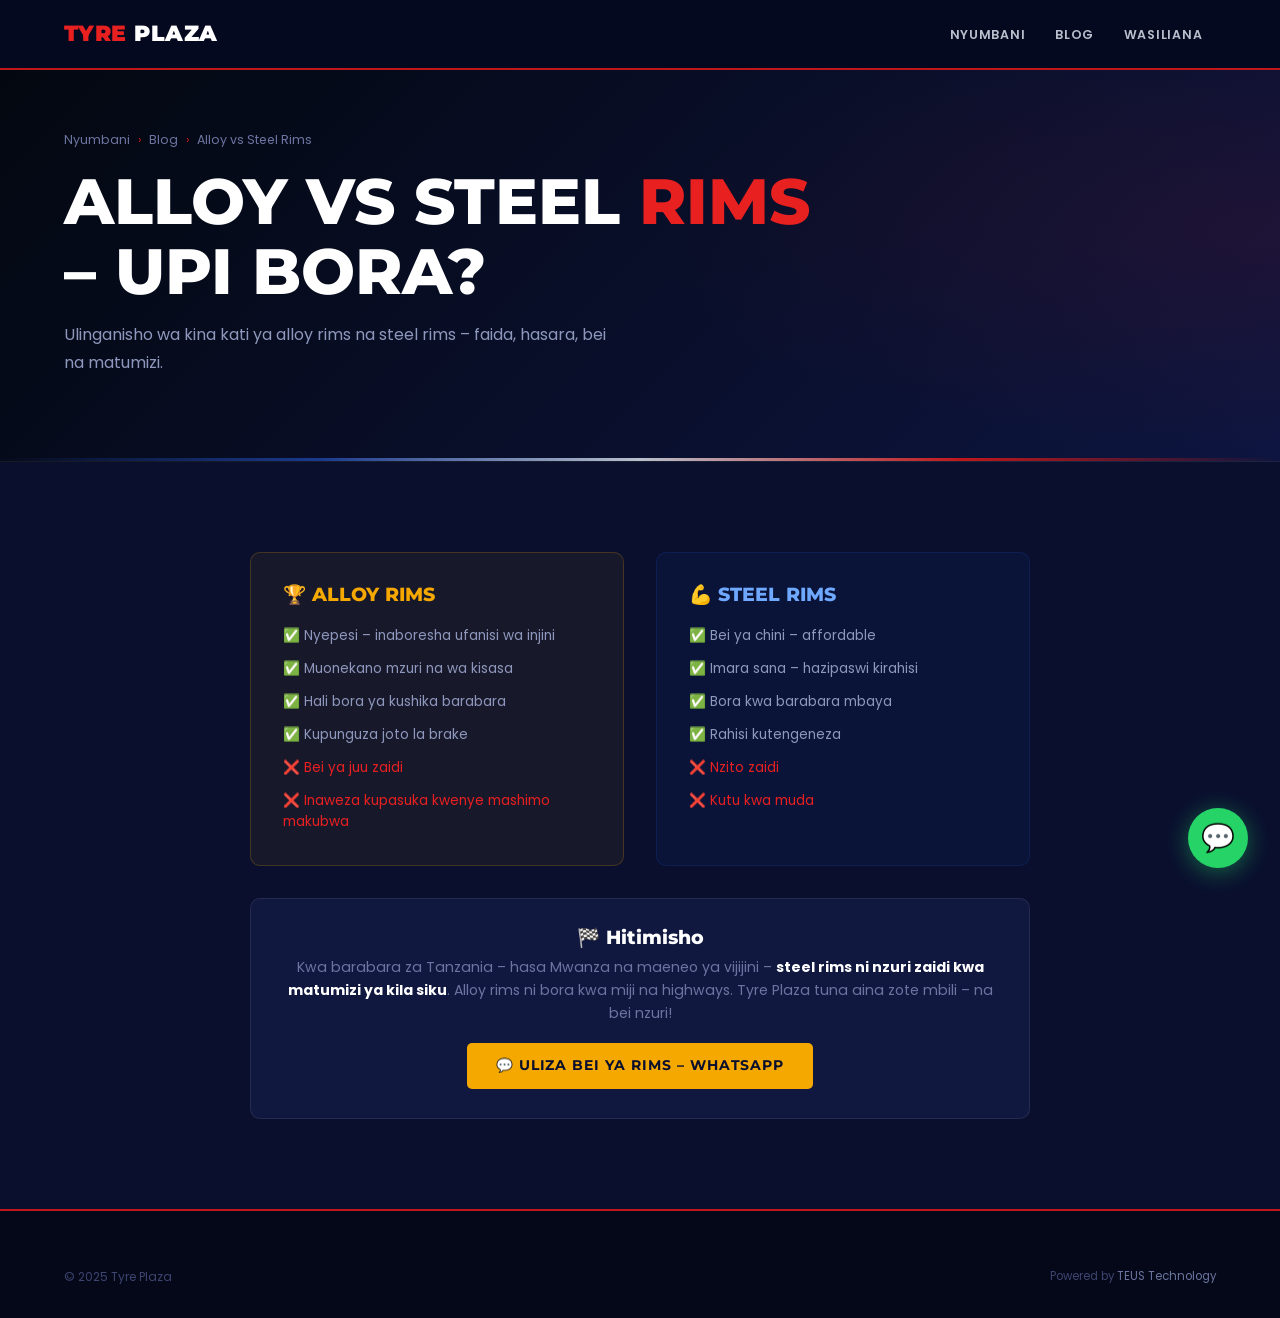
<file: blog/alloy-vs-steel-rims.html>
<!DOCTYPE html><html lang="sw"><head><meta charset="UTF-8"/><meta name="viewport" content="width=device-width,initial-scale=1.0"/>
<title>Alloy vs Steel Rims – Tyre Plaza Blog</title><link rel="stylesheet" href="../css/style.css"/></head>
<body>
<nav class="site-nav"><div class="nav-brand"><div class="nav-brand-name"><span>TYRE</span> PLAZA</div></div>
<ul class="nav-links"><li><a href="../index.html">Nyumbani</a></li><li><a href="index.html">Blog</a></li><li><a href="../pages/contact.html">Wasiliana</a></li></ul>
<div class="nav-hamburger" onclick="document.querySelector('.nav-links').classList.toggle('open')"><span></span><span></span><span></span></div></nav>
<div class="page-hero"><div class="breadcrumb"><a href="../index.html">Nyumbani</a><span class="breadcrumb-sep">›</span><a href="index.html">Blog</a><span class="breadcrumb-sep">›</span><span>Alloy vs Steel Rims</span></div>
<h1 class="page-hero-title">Alloy vs Steel <span class="accent">Rims</span><br>– Upi Bora?</h1>
<p class="page-hero-desc">Ulinganisho wa kina kati ya alloy rims na steel rims – faida, hasara, bei na matumizi.</p></div>
<section class="section section-dark">
<div style="max-width:780px;margin:0 auto">
<div class="grid-2 fade-up">
<div style="background:rgba(245,168,0,.06);border:1px solid rgba(245,168,0,.2);border-radius:10px;padding:2rem">
<h3 style="font-family:'Montserrat',sans-serif;color:var(--gold);text-transform:uppercase;margin-bottom:1.2rem">🏆 Alloy Rims</h3>
<ul style="list-style:none;display:flex;flex-direction:column;gap:.7rem">
<li style="font-size:.85rem;color:var(--dim)">✅ Nyepesi – inaboresha ufanisi wa injini</li>
<li style="font-size:.85rem;color:var(--dim)">✅ Muonekano mzuri na wa kisasa</li>
<li style="font-size:.85rem;color:var(--dim)">✅ Hali bora ya kushika barabara</li>
<li style="font-size:.85rem;color:var(--dim)">✅ Kupunguza joto la brake</li>
<li style="font-size:.85rem;color:var(--red2)">❌ Bei ya juu zaidi</li>
<li style="font-size:.85rem;color:var(--red2)">❌ Inaweza kupasuka kwenye mashimo makubwa</li>
</ul>
</div>
<div style="background:rgba(26,58,143,.1);border:1px solid rgba(26,58,143,.3);border-radius:10px;padding:2rem">
<h3 style="font-family:'Montserrat',sans-serif;color:#6EA8FF;text-transform:uppercase;margin-bottom:1.2rem">💪 Steel Rims</h3>
<ul style="list-style:none;display:flex;flex-direction:column;gap:.7rem">
<li style="font-size:.85rem;color:var(--dim)">✅ Bei ya chini – affordable</li>
<li style="font-size:.85rem;color:var(--dim)">✅ Imara sana – hazipaswi kirahisi</li>
<li style="font-size:.85rem;color:var(--dim)">✅ Bora kwa barabara mbaya</li>
<li style="font-size:.85rem;color:var(--dim)">✅ Rahisi kutengeneza</li>
<li style="font-size:.85rem;color:var(--red2)">❌ Nzito zaidi</li>
<li style="font-size:.85rem;color:var(--red2)">❌ Kutu kwa muda</li>
</ul>
</div>
</div>
<div style="background:var(--navy2);border:1px solid var(--border);border-radius:10px;padding:1.8rem;margin-top:2rem;text-align:center" class="fade-up">
<h3 style="font-family:'Montserrat',sans-serif;color:var(--white);margin-bottom:.5rem">🏁 Hitimisho</h3>
<p style="font-size:.88rem;color:var(--muted);margin-bottom:1.2rem">Kwa barabara za Tanzania – hasa Mwanza na maeneo ya vijijini – <strong style="color:var(--white)">steel rims ni nzuri zaidi kwa matumizi ya kila siku</strong>. Alloy rims ni bora kwa miji na highways. Tyre Plaza tuna aina zote mbili – na bei nzuri!</p>
<a href="https://wa.me/255719231796?text=Habari!%20Nahitaji%20rims%20–%20niambie%20bei%20za%20alloy%20na%20steel." target="_blank" class="btn btn-gold">💬 Uliza Bei ya Rims – WhatsApp</a>
</div>
</div>
</section>
<footer class="site-footer"><div class="footer-bottom"><div class="footer-copy">© 2025 Tyre Plaza</div><div class="footer-powered">Powered by <a href="#">TEUS Technology</a></div></div></footer>
<a href="https://wa.me/255719231796" class="wa-float" target="_blank">💬</a>
<script src="../js/main.js"></script></body></html>
</file>
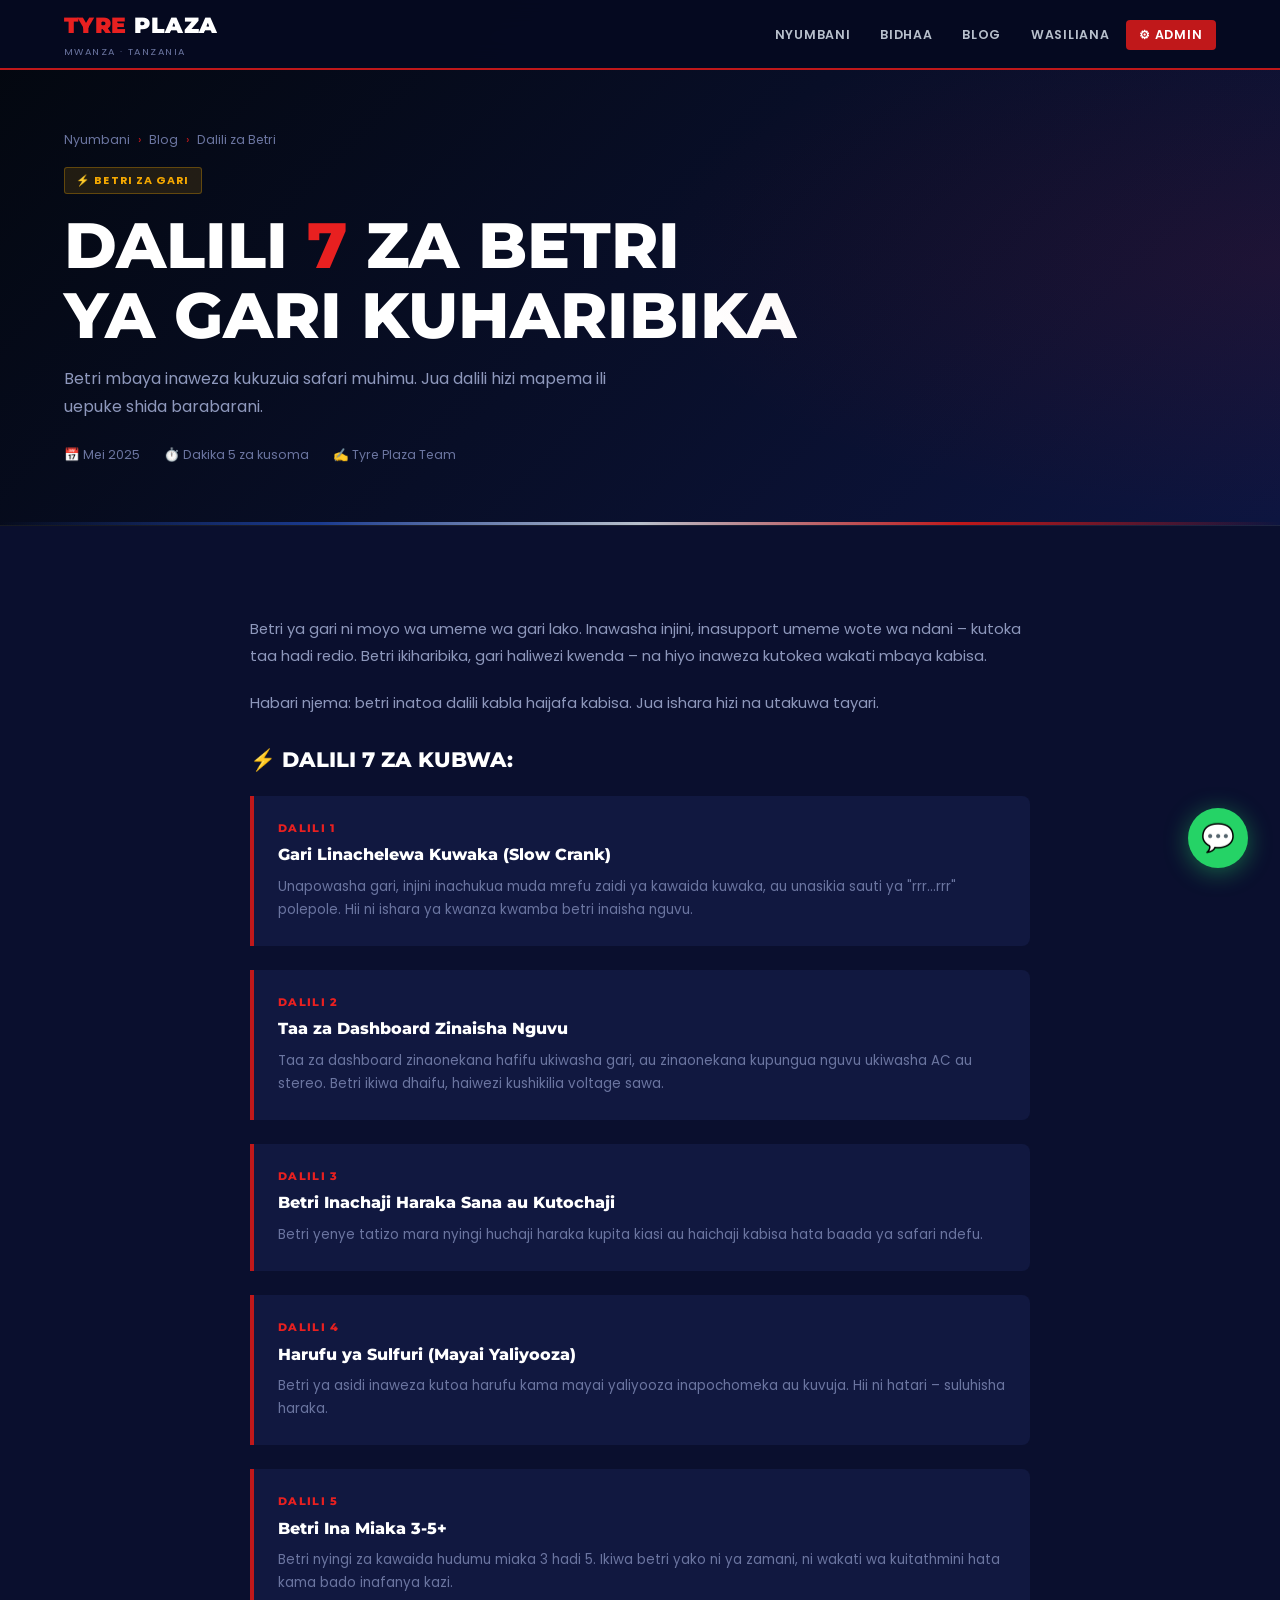
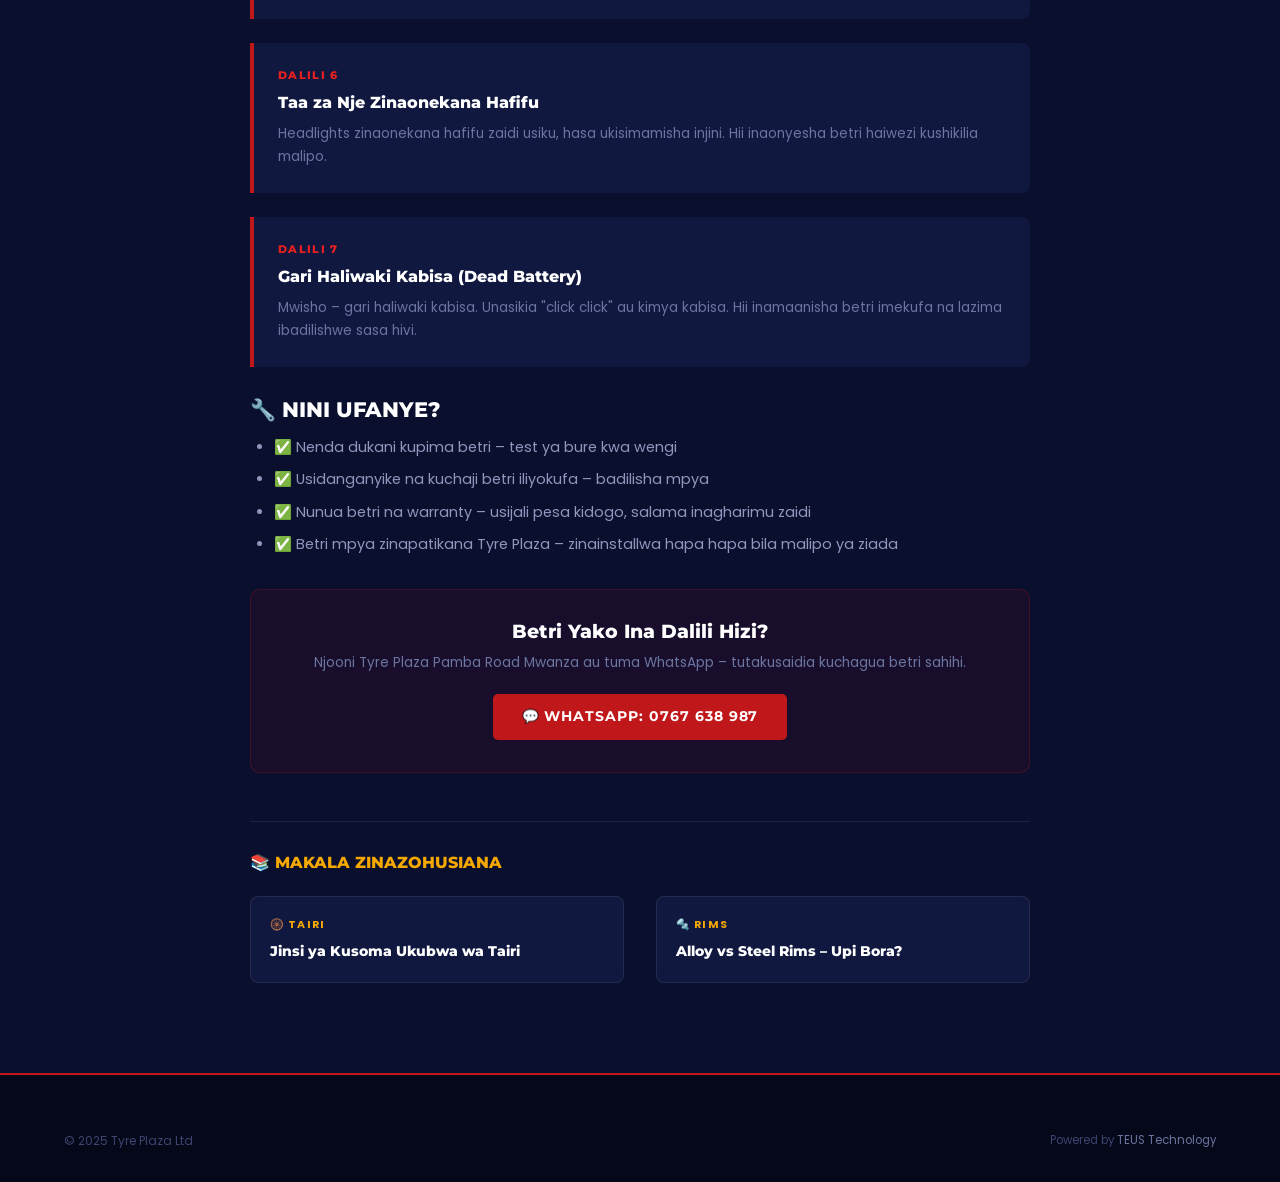
<file: blog/dalili-betri-kuharibika.html>
<!DOCTYPE html>
<html lang="sw">
<head>
<meta charset="UTF-8"/><meta name="viewport" content="width=device-width,initial-scale=1.0"/>
<meta name="description" content="Dalili 7 za betri ya gari kuharibika. Jua ishara mapema na epuka kushindwa kwenye barabara."/>
<title>Dalili 7 za Betri Kuharibika – Tyre Plaza Blog</title>
<link rel="stylesheet" href="../css/style.css"/>
<style>
.article-wrap{max-width:780px;margin:0 auto}
.article-body h2{font-size:1.3rem;color:var(--white);margin:2rem 0 .8rem;text-transform:uppercase}
.article-body p{font-size:.92rem;color:var(--dim);line-height:1.85;margin-bottom:1.2rem}
.article-body ul{margin:.8rem 0 1.2rem 1.5rem;display:flex;flex-direction:column;gap:.5rem}
.article-body li{font-size:.9rem;color:var(--dim);line-height:1.7}
.sign-card{background:var(--navy2);border-left:4px solid var(--red);border-radius:0 8px 8px 0;padding:1.5rem;margin:1.5rem 0}
.sign-num{font-family:'Montserrat',sans-serif;font-size:.7rem;font-weight:800;color:var(--red2);letter-spacing:.12em;text-transform:uppercase;margin-bottom:.3rem}
.sign-title{font-family:'Montserrat',sans-serif;font-size:1rem;font-weight:800;color:var(--white);margin-bottom:.5rem}
.sign-desc{font-size:.84rem;color:var(--muted);line-height:1.7}
</style>
</head>
<body>
<nav class="site-nav">
  <div class="nav-brand"><div class="nav-brand-name"><span>TYRE</span> PLAZA</div><div class="nav-brand-sub">Mwanza · Tanzania</div></div>
  <ul class="nav-links">
    <li><a href="../index.html">Nyumbani</a></li><li><a href="../pages/catalog.html">Bidhaa</a></li>
    <li><a href="index.html">Blog</a></li><li><a href="../pages/contact.html">Wasiliana</a></li>
    <li><a href="../admin/index.html" class="nav-cta">⚙ Admin</a></li>
  </ul>
  <div class="nav-hamburger" onclick="document.querySelector('.nav-links').classList.toggle('open')"><span></span><span></span><span></span></div>
</nav>

<div class="page-hero">
  <div class="breadcrumb"><a href="../index.html">Nyumbani</a><span class="breadcrumb-sep">›</span><a href="index.html">Blog</a><span class="breadcrumb-sep">›</span><span>Dalili za Betri</span></div>
  <span class="badge badge-gold" style="margin-bottom:1rem;display:inline-block">⚡ Betri za Gari</span>
  <h1 class="page-hero-title">Dalili <span class="accent">7</span> za Betri<br>ya Gari Kuharibika</h1>
  <p class="page-hero-desc">Betri mbaya inaweza kukuzuia safari muhimu. Jua dalili hizi mapema ili uepuke shida barabarani.</p>
  <div style="font-size:.78rem;color:var(--muted);margin-top:1rem;display:flex;gap:1.5rem;flex-wrap:wrap">
    <span>📅 Mei 2025</span><span>⏱️ Dakika 5 za kusoma</span><span>✍️ Tyre Plaza Team</span>
  </div>
</div>

<section class="section section-dark">
  <div class="article-wrap">
    <div class="article-body fade-up">
      <p>Betri ya gari ni moyo wa umeme wa gari lako. Inawasha injini, inasupport umeme wote wa ndani – kutoka taa hadi redio. Betri ikiharibika, gari haliwezi kwenda – na hiyo inaweza kutokea wakati mbaya kabisa.</p>
      <p>Habari njema: betri inatoa dalili kabla haijafa kabisa. Jua ishara hizi na utakuwa tayari.</p>

      <h2>⚡ Dalili 7 za Kubwa:</h2>

      <div class="sign-card"><div class="sign-num">Dalili 1</div><div class="sign-title">Gari Linachelewa Kuwaka (Slow Crank)</div><div class="sign-desc">Unapowasha gari, injini inachukua muda mrefu zaidi ya kawaida kuwaka, au unasikia sauti ya "rrr...rrr" polepole. Hii ni ishara ya kwanza kwamba betri inaisha nguvu.</div></div>

      <div class="sign-card"><div class="sign-num">Dalili 2</div><div class="sign-title">Taa za Dashboard Zinaisha Nguvu</div><div class="sign-desc">Taa za dashboard zinaonekana hafifu ukiwasha gari, au zinaonekana kupungua nguvu ukiwasha AC au stereo. Betri ikiwa dhaifu, haiwezi kushikilia voltage sawa.</div></div>

      <div class="sign-card"><div class="sign-num">Dalili 3</div><div class="sign-title">Betri Inachaji Haraka Sana au Kutochaji</div><div class="sign-desc">Betri yenye tatizo mara nyingi huchaji haraka kupita kiasi au haichaji kabisa hata baada ya safari ndefu.</div></div>

      <div class="sign-card"><div class="sign-num">Dalili 4</div><div class="sign-title">Harufu ya Sulfuri (Mayai Yaliyooza)</div><div class="sign-desc">Betri ya asidi inaweza kutoa harufu kama mayai yaliyooza inapochomeka au kuvuja. Hii ni hatari – suluhisha haraka.</div></div>

      <div class="sign-card"><div class="sign-num">Dalili 5</div><div class="sign-title">Betri Ina Miaka 3-5+</div><div class="sign-desc">Betri nyingi za kawaida hudumu miaka 3 hadi 5. Ikiwa betri yako ni ya zamani, ni wakati wa kuitathmini hata kama bado inafanya kazi.</div></div>

      <div class="sign-card"><div class="sign-num">Dalili 6</div><div class="sign-title">Taa za Nje Zinaonekana Hafifu</div><div class="sign-desc">Headlights zinaonekana hafifu zaidi usiku, hasa ukisimamisha injini. Hii inaonyesha betri haiwezi kushikilia malipo.</div></div>

      <div class="sign-card"><div class="sign-num">Dalili 7</div><div class="sign-title">Gari Haliwaki Kabisa (Dead Battery)</div><div class="sign-desc">Mwisho – gari haliwaki kabisa. Unasikia "click click" au kimya kabisa. Hii inamaanisha betri imekufa na lazima ibadilishwe sasa hivi.</div></div>

      <h2>🔧 Nini Ufanye?</h2>
      <ul>
        <li>✅ Nenda dukani kupima betri – test ya bure kwa wengi</li>
        <li>✅ Usidanganyike na kuchaji betri iliyokufa – badilisha mpya</li>
        <li>✅ Nunua betri na warranty – usijali pesa kidogo, salama inagharimu zaidi</li>
        <li>✅ Betri mpya zinapatikana Tyre Plaza – zinainstallwa hapa hapa bila malipo ya ziada</li>
      </ul>

      <div style="background:rgba(192,24,26,.08);border:1px solid rgba(192,24,26,.25);border-radius:10px;padding:2rem;margin-top:2rem;text-align:center">
        <h3 style="font-family:'Montserrat',sans-serif;color:var(--white);margin-bottom:.5rem">Betri Yako Ina Dalili Hizi?</h3>
        <p style="font-size:.85rem;color:var(--muted);margin-bottom:1.2rem">Njooni Tyre Plaza Pamba Road Mwanza au tuma WhatsApp – tutakusaidia kuchagua betri sahihi.</p>
        <a href="https://wa.me/255719231796?text=Habari!%20Betri%20yangu%20ina%20tatizo.%20Nahitaji%20msaada." target="_blank" class="btn btn-red">💬 WhatsApp: 0767 638 987</a>
      </div>
    </div>

    <!-- Related articles -->
    <div style="margin-top:3rem;padding-top:2rem;border-top:1px solid var(--border)">
      <h3 style="font-family:'Montserrat',sans-serif;font-size:1rem;text-transform:uppercase;color:var(--gold);margin-bottom:1.5rem">📚 Makala Zinazohusiana</h3>
      <div class="grid-2">
        <a href="kusoma-ukubwa-tairi.html" style="background:var(--navy2);border:1px solid var(--border);border-radius:8px;padding:1.2rem;display:block;transition:all .2s" onmouseover="this.style.borderColor='rgba(192,24,26,.4)'" onmouseout="this.style.borderColor='var(--border)'">
          <div style="font-size:.68rem;color:var(--gold);font-weight:700;letter-spacing:.1em;text-transform:uppercase;margin-bottom:.4rem">🛞 Tairi</div>
          <div style="font-family:'Montserrat',sans-serif;font-size:.9rem;font-weight:800;color:var(--white)">Jinsi ya Kusoma Ukubwa wa Tairi</div>
        </a>
        <a href="alloy-vs-steel-rims.html" style="background:var(--navy2);border:1px solid var(--border);border-radius:8px;padding:1.2rem;display:block;transition:all .2s" onmouseover="this.style.borderColor='rgba(192,24,26,.4)'" onmouseout="this.style.borderColor='var(--border)'">
          <div style="font-size:.68rem;color:var(--gold);font-weight:700;letter-spacing:.1em;text-transform:uppercase;margin-bottom:.4rem">🔩 Rims</div>
          <div style="font-family:'Montserrat',sans-serif;font-size:.9rem;font-weight:800;color:var(--white)">Alloy vs Steel Rims – Upi Bora?</div>
        </a>
      </div>
    </div>
  </div>
</section>

<footer class="site-footer">
  <div class="footer-bottom">
    <div class="footer-copy">© 2025 Tyre Plaza Ltd</div>
    <div class="footer-powered">Powered by <a href="#">TEUS Technology</a></div>
  </div>
</footer>
<a href="https://wa.me/255719231796" class="wa-float" target="_blank">💬</a>
<script src="../js/main.js"></script>
</body>
</html>
</file>
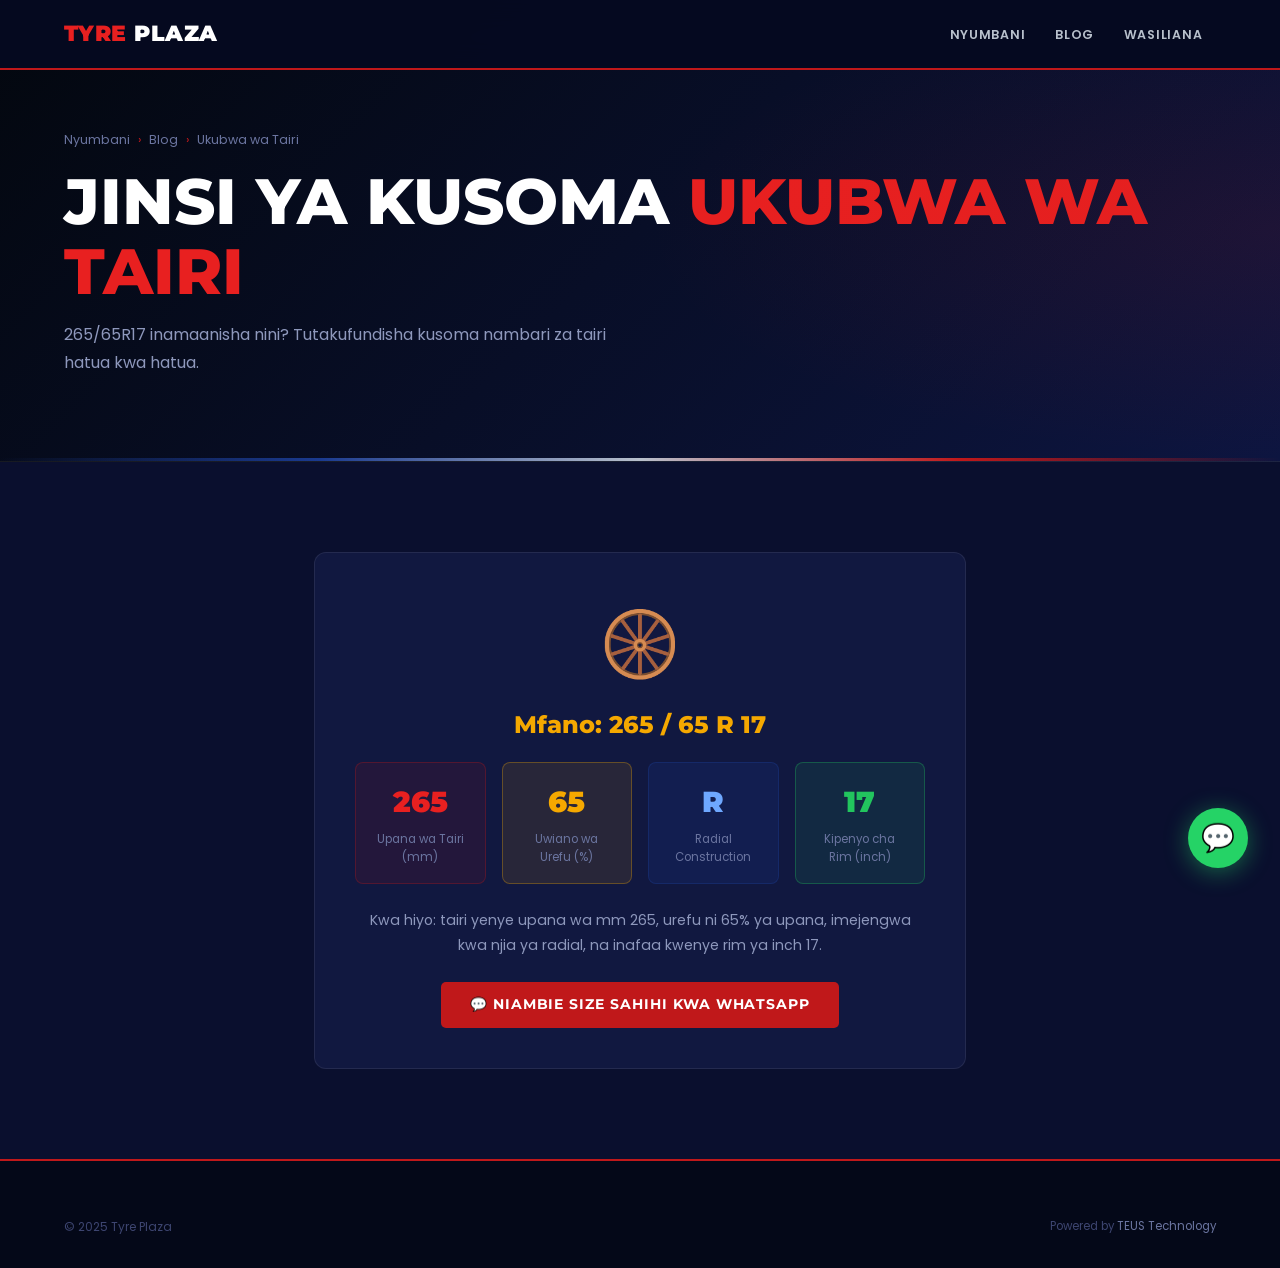
<file: blog/kusoma-ukubwa-tairi.html>
<!DOCTYPE html><html lang="sw"><head><meta charset="UTF-8"/><meta name="viewport" content="width=device-width,initial-scale=1.0"/>
<title>Kusoma Ukubwa wa Tairi – Tyre Plaza Blog</title><link rel="stylesheet" href="../css/style.css"/></head>
<body>
<nav class="site-nav"><div class="nav-brand"><div class="nav-brand-name"><span>TYRE</span> PLAZA</div></div>
<ul class="nav-links"><li><a href="../index.html">Nyumbani</a></li><li><a href="index.html">Blog</a></li><li><a href="../pages/contact.html">Wasiliana</a></li></ul>
<div class="nav-hamburger" onclick="document.querySelector('.nav-links').classList.toggle('open')"><span></span><span></span><span></span></div></nav>
<div class="page-hero"><div class="breadcrumb"><a href="../index.html">Nyumbani</a><span class="breadcrumb-sep">›</span><a href="index.html">Blog</a><span class="breadcrumb-sep">›</span><span>Ukubwa wa Tairi</span></div>
<h1 class="page-hero-title">Jinsi ya Kusoma <span class="accent">Ukubwa wa Tairi</span></h1>
<p class="page-hero-desc">265/65R17 inamaanisha nini? Tutakufundisha kusoma nambari za tairi hatua kwa hatua.</p></div>
<section class="section section-dark" style="max-width:780px;margin:0 auto">
<div style="background:var(--navy2);border:1px solid var(--border);border-radius:12px;padding:2.5rem;text-align:center" class="fade-up">
<div style="font-size:4rem;margin-bottom:1rem">🛞</div>
<h2 style="font-family:'Montserrat',sans-serif;color:var(--gold);font-size:1.5rem;margin-bottom:1rem">Mfano: 265 / 65 R 17</h2>
<div style="display:grid;grid-template-columns:repeat(4,1fr);gap:1rem;margin:1.5rem 0">
<div style="background:rgba(192,24,26,.1);border:1px solid rgba(192,24,26,.3);border-radius:8px;padding:1rem"><div style="font-family:'Montserrat',sans-serif;font-size:1.8rem;font-weight:900;color:var(--red2)">265</div><div style="font-size:.72rem;color:var(--muted);margin-top:.3rem">Upana wa Tairi (mm)</div></div>
<div style="background:rgba(245,168,0,.1);border:1px solid rgba(245,168,0,.3);border-radius:8px;padding:1rem"><div style="font-family:'Montserrat',sans-serif;font-size:1.8rem;font-weight:900;color:var(--gold)">65</div><div style="font-size:.72rem;color:var(--muted);margin-top:.3rem">Uwiano wa Urefu (%)</div></div>
<div style="background:rgba(26,58,143,.2);border:1px solid rgba(26,58,143,.4);border-radius:8px;padding:1rem"><div style="font-family:'Montserrat',sans-serif;font-size:1.8rem;font-weight:900;color:#6EA8FF">R</div><div style="font-size:.72rem;color:var(--muted);margin-top:.3rem">Radial Construction</div></div>
<div style="background:rgba(34,197,94,.1);border:1px solid rgba(34,197,94,.3);border-radius:8px;padding:1rem"><div style="font-family:'Montserrat',sans-serif;font-size:1.8rem;font-weight:900;color:var(--green)">17</div><div style="font-size:.72rem;color:var(--muted);margin-top:.3rem">Kipenyo cha Rim (inch)</div></div>
</div>
<p style="font-size:.88rem;color:var(--dim);line-height:1.8;margin-bottom:1.5rem">Kwa hiyo: tairi yenye upana wa mm 265, urefu ni 65% ya upana, imejengwa kwa njia ya radial, na inafaa kwenye rim ya inch 17.</p>
<a href="https://wa.me/255719231796?text=Habari!%20Nahitaji%20msaada%20kuchagua%20ukubwa%20sahihi%20wa%20tairi%20kwa%20gari%20langu." target="_blank" class="btn btn-red">💬 Niambie Size Sahihi kwa WhatsApp</a>
</div>
</section>
<footer class="site-footer"><div class="footer-bottom"><div class="footer-copy">© 2025 Tyre Plaza</div><div class="footer-powered">Powered by <a href="#">TEUS Technology</a></div></div></footer>
<a href="https://wa.me/255719231796" class="wa-float" target="_blank">💬</a>
<script src="../js/main.js"></script></body></html>
</file>
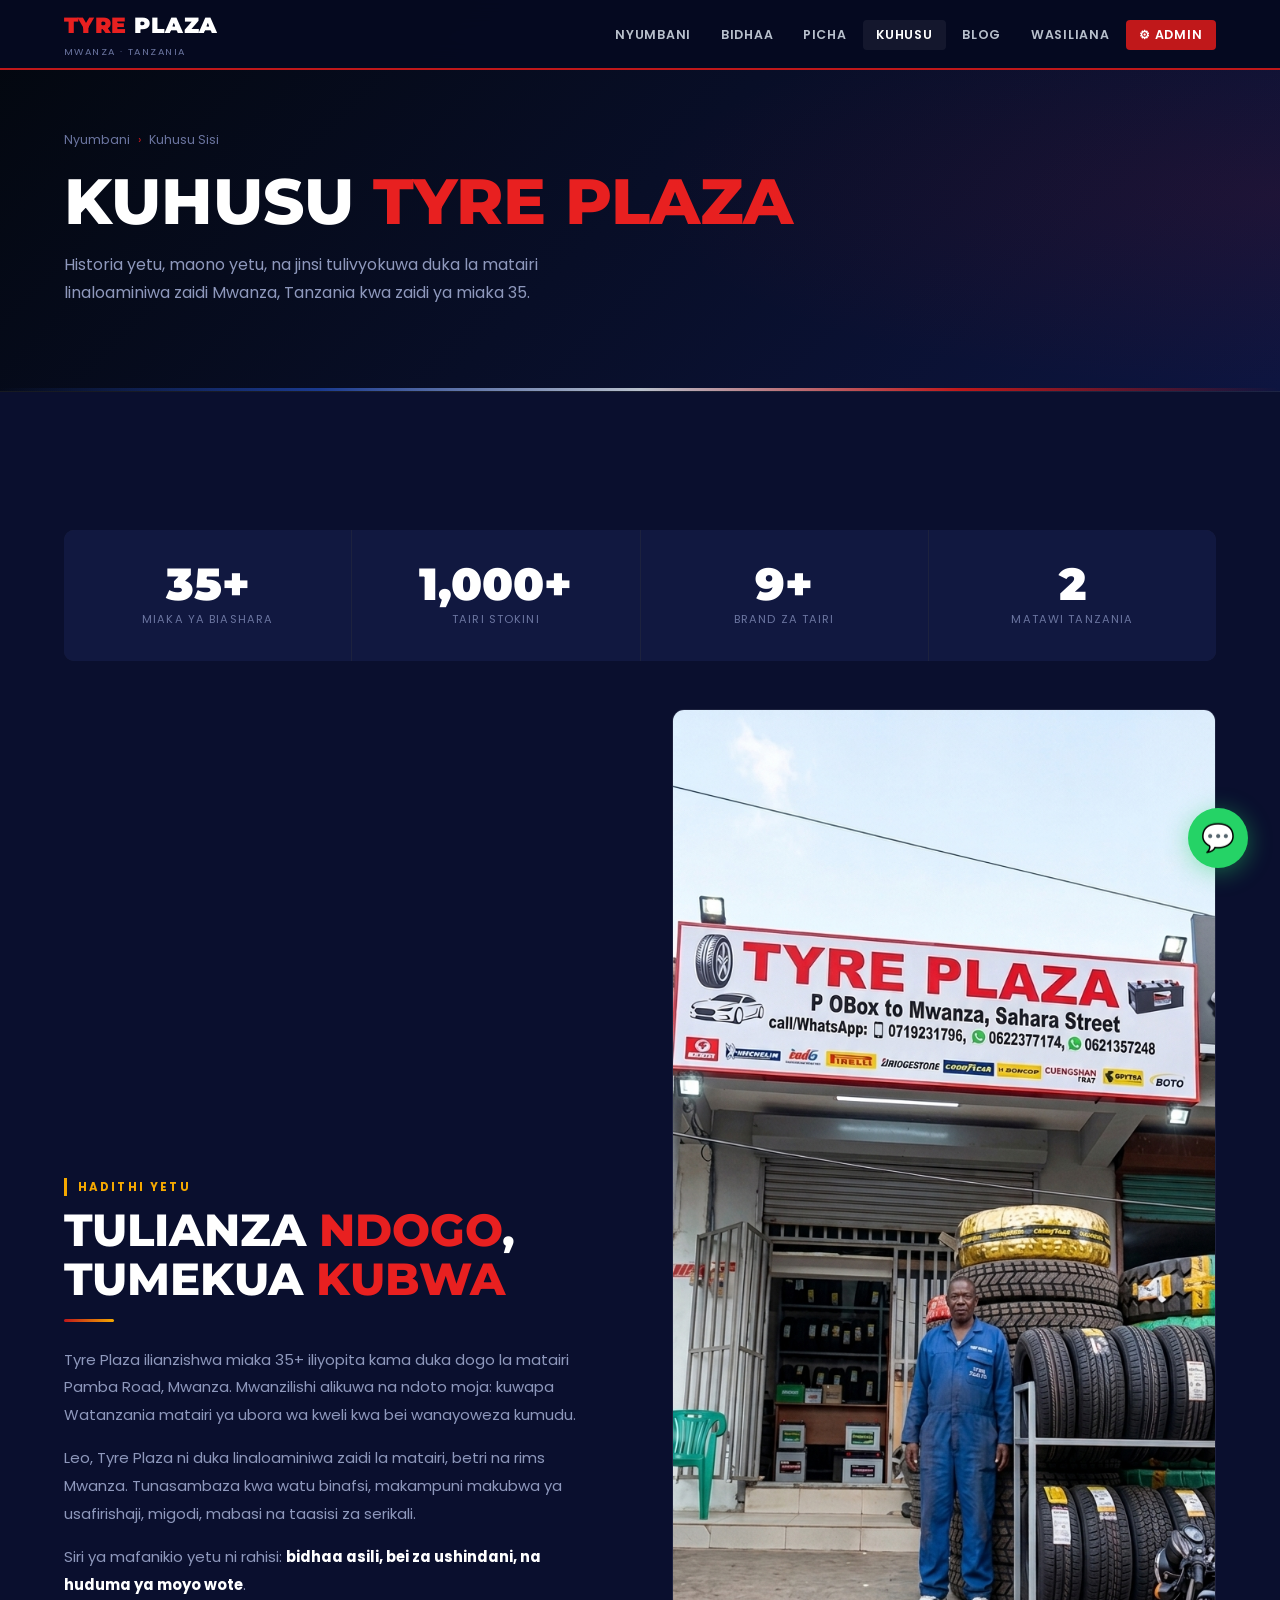
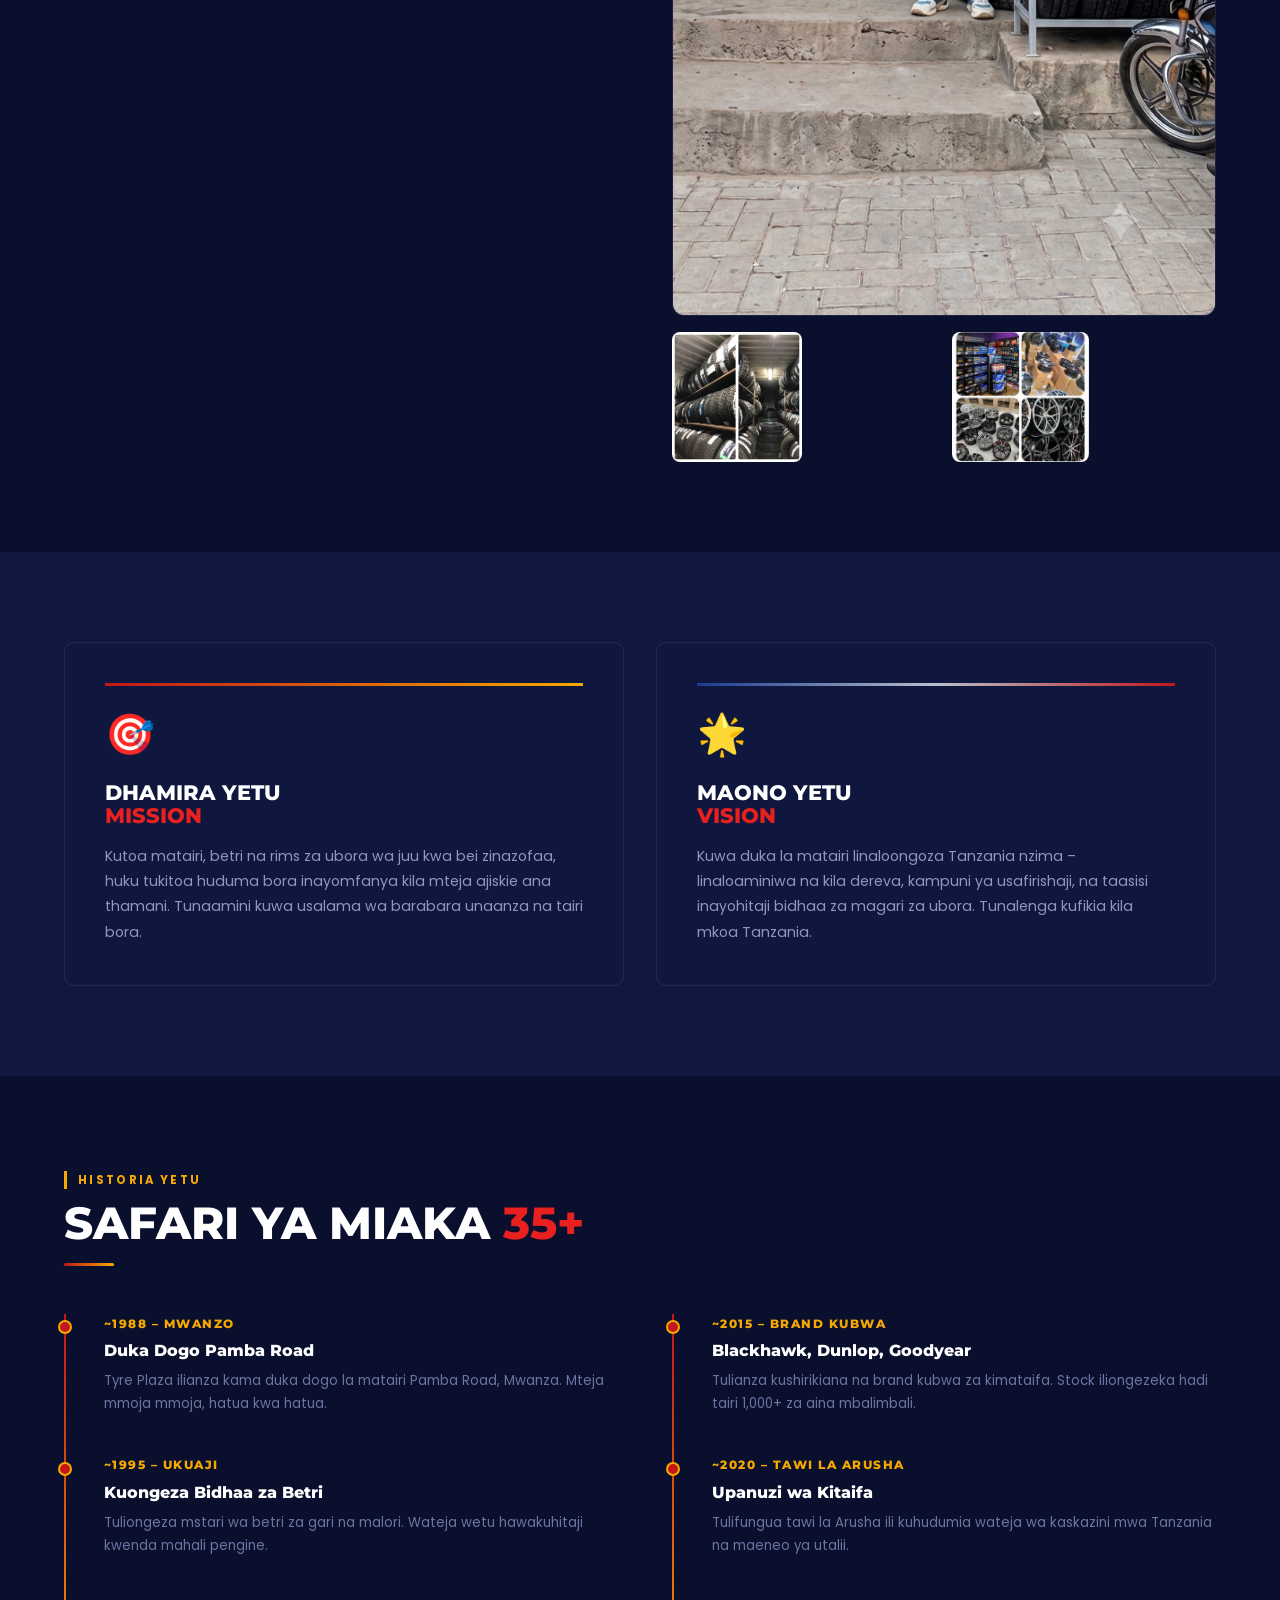
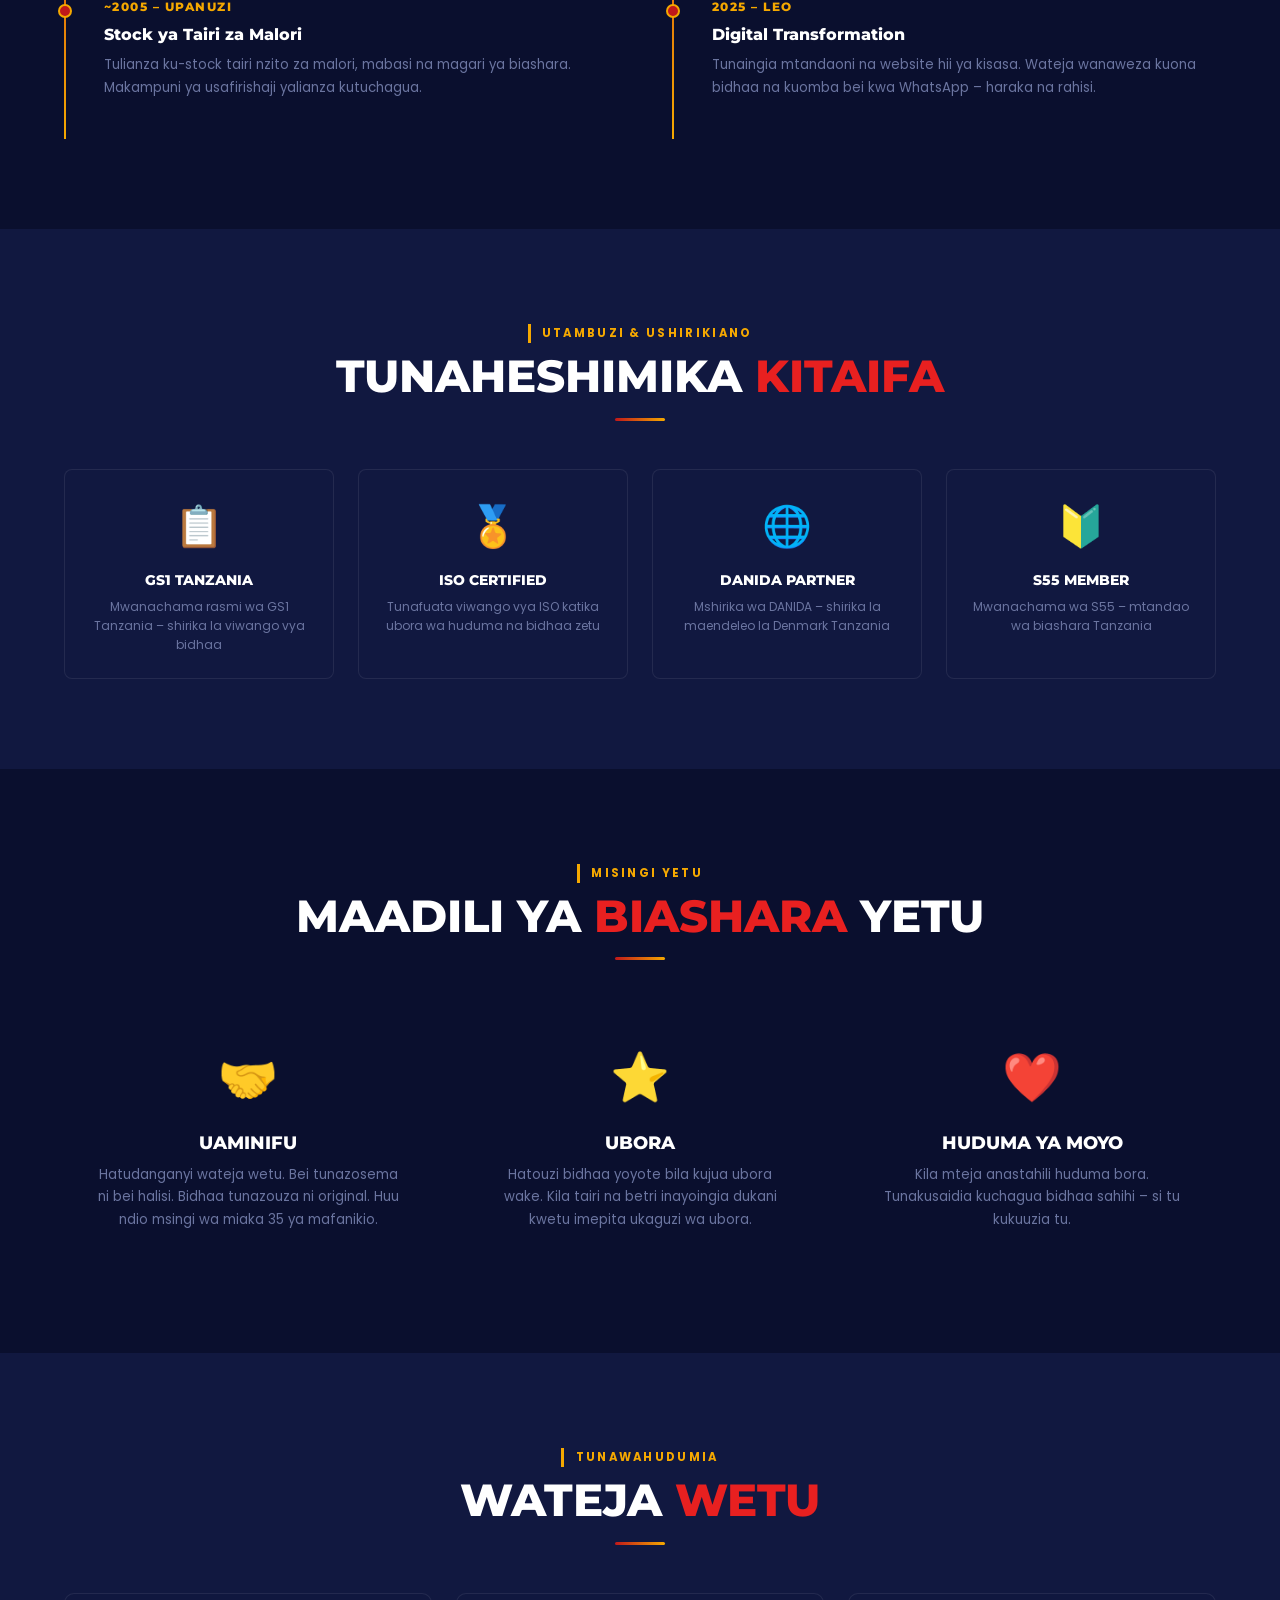
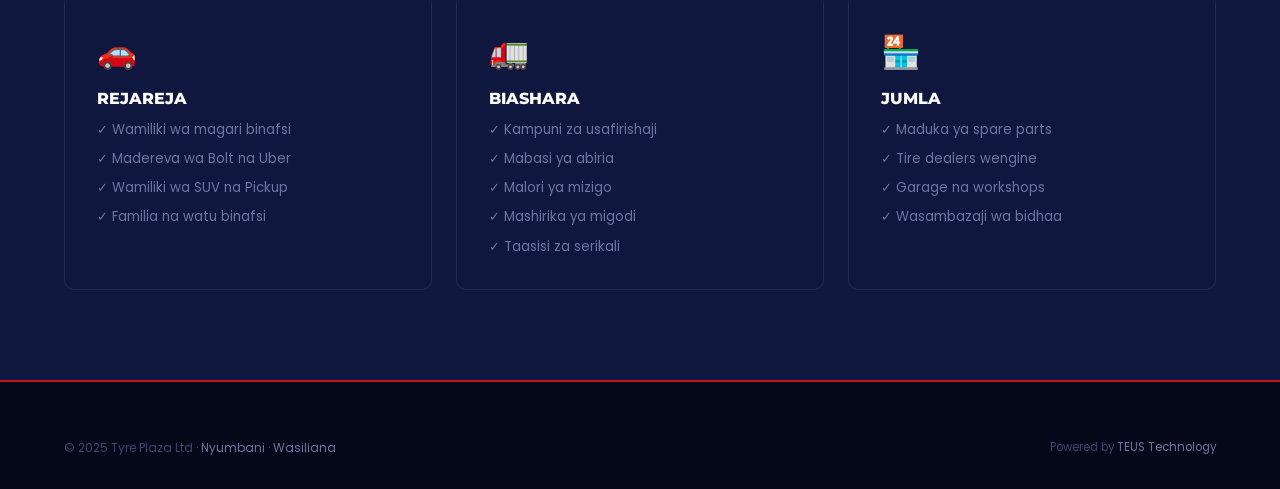
<file: pages/about.html>
<!DOCTYPE html>
<html lang="sw">
<head>
<meta charset="UTF-8"/><meta name="viewport" content="width=device-width,initial-scale=1.0"/>
<title>Kuhusu Tyre Plaza – Mwanza Tanzania</title>
<link rel="stylesheet" href="../css/style.css"/>
<style>
.timeline{position:relative;padding-left:2.5rem}
.timeline::before{content:'';position:absolute;left:0;top:0;bottom:0;width:2px;background:linear-gradient(var(--red),var(--gold))}
.tl-item{position:relative;padding-bottom:2.5rem}
.tl-item::before{content:'';position:absolute;left:-2.85rem;top:.4rem;width:14px;height:14px;border-radius:50%;background:var(--red);border:2px solid var(--gold)}
.tl-year{font-family:'Montserrat',sans-serif;font-size:.78rem;font-weight:800;color:var(--gold);letter-spacing:.12em;text-transform:uppercase;margin-bottom:.3rem}
.tl-title{font-family:'Montserrat',sans-serif;font-size:1rem;font-weight:800;color:var(--white);margin-bottom:.4rem}
.tl-desc{font-size:.83rem;color:var(--muted);line-height:1.7}
.team-card{background:var(--card);border:1px solid var(--border);border-radius:10px;padding:2rem;text-align:center}
.team-avatar{width:80px;height:80px;border-radius:50%;background:linear-gradient(135deg,var(--red),var(--navy2));display:flex;align-items:center;justify-content:center;font-size:2rem;margin:0 auto 1rem}
.team-name{font-family:'Montserrat',sans-serif;font-size:1rem;font-weight:800;color:var(--white)}
.team-role{font-size:.75rem;color:var(--gold);letter-spacing:.1em;text-transform:uppercase;margin:.3rem 0 .7rem}
.team-bio{font-size:.8rem;color:var(--muted);line-height:1.65}
.cert-card{background:var(--navy2);border:1px solid var(--border);border-radius:8px;padding:1.5rem;text-align:center;transition:all .2s}
.cert-card:hover{border-color:rgba(245,168,0,.3);transform:translateY(-3px)}
.cert-icon{font-size:2.5rem;margin-bottom:.7rem}
.cert-name{font-family:'Montserrat',sans-serif;font-size:.9rem;font-weight:800;color:var(--white);text-transform:uppercase}
.cert-desc{font-size:.75rem;color:var(--muted);margin-top:.3rem}
.stat-strip{display:grid;grid-template-columns:repeat(4,1fr);gap:1px;background:var(--border);border-radius:10px;overflow:hidden;margin:3rem 0}
.stat-box{background:var(--navy2);padding:2rem;text-align:center}
.stat-big{font-family:'Montserrat',sans-serif;font-size:2.8rem;font-weight:900;color:var(--white);line-height:1}
.stat-big em{color:var(--gold);font-style:normal}
.stat-small{font-size:.7rem;color:var(--muted);letter-spacing:.1em;text-transform:uppercase;margin-top:.3rem}
@media(max-width:768px){.stat-strip{grid-template-columns:1fr 1fr}}
</style>
</head>
<body>
<nav class="site-nav">
  <div class="nav-brand"><div class="nav-brand-name"><span>TYRE</span> PLAZA</div><div class="nav-brand-sub">Mwanza · Tanzania</div></div>
  <ul class="nav-links">
    <li><a href="../index.html">Nyumbani</a></li><li><a href="catalog.html">Bidhaa</a></li>
    <li><a href="gallery.html">Picha</a></li><li><a href="about.html">Kuhusu</a></li>
    <li><a href="../blog/index.html">Blog</a></li><li><a href="contact.html">Wasiliana</a></li>
    <li><a href="../admin/index.html" class="nav-cta">⚙ Admin</a></li>
  </ul>
  <div class="nav-hamburger" onclick="document.querySelector('.nav-links').classList.toggle('open')"><span></span><span></span><span></span></div>
</nav>

<div class="page-hero">
  <div class="breadcrumb"><a href="../index.html">Nyumbani</a><span class="breadcrumb-sep">›</span><span>Kuhusu Sisi</span></div>
  <h1 class="page-hero-title">Kuhusu <span class="accent">Tyre Plaza</span></h1>
  <p class="page-hero-desc">Historia yetu, maono yetu, na jinsi tulivyokuwa duka la matairi linaloaminiwa zaidi Mwanza, Tanzania kwa zaidi ya miaka 35.</p>
</div>

<!-- STATS -->
<section class="section section-dark">
  <div class="stat-strip fade-up">
    <div class="stat-box"><div class="stat-big"><span data-target="35" data-suffix="+">0+</span></div><div class="stat-small">Miaka ya Biashara</div></div>
    <div class="stat-box"><div class="stat-big"><span data-target="1000" data-suffix="+">0+</span></div><div class="stat-small">Tairi Stokini</div></div>
    <div class="stat-box"><div class="stat-big"><span data-target="9" data-suffix="+">0+</span></div><div class="stat-small">Brand za Tairi</div></div>
    <div class="stat-box"><div class="stat-big"><span data-target="2">0</span></div><div class="stat-small">Matawi Tanzania</div></div>
  </div>

  <!-- STORY -->
  <div class="grid-2" style="gap:4rem;align-items:center">
    <div class="fade-left">
      <div class="section-eye">Hadithi Yetu</div>
      <h2 class="section-title">Tulianza <span class="accent">Ndogo</span>,<br>Tumekua <span class="accent">Kubwa</span></h2>
      <div class="divider"></div>
      <p style="font-size:.93rem;color:var(--dim);line-height:1.85;margin-top:1.5rem">Tyre Plaza ilianzishwa miaka 35+ iliyopita kama duka dogo la matairi Pamba Road, Mwanza. Mwanzilishi alikuwa na ndoto moja: kuwapa Watanzania matairi ya ubora wa kweli kwa bei wanayoweza kumudu.</p>
      <p style="font-size:.93rem;color:var(--dim);line-height:1.85;margin-top:1rem">Leo, Tyre Plaza ni duka linaloaminiwa zaidi la matairi, betri na rims Mwanza. Tunasambaza kwa watu binafsi, makampuni makubwa ya usafirishaji, migodi, mabasi na taasisi za serikali.</p>
      <p style="font-size:.93rem;color:var(--dim);line-height:1.85;margin-top:1rem">Siri ya mafanikio yetu ni rahisi: <strong style="color:var(--white)">bidhaa asili, bei za ushindani, na huduma ya moyo wote</strong>.</p>
    </div>
    <div class="fade-right">
      <img src="../shop-front.jpg" alt="Tyre Plaza duka" style="border-radius:12px;border:1px solid var(--border)"/>
      <div style="display:grid;grid-template-columns:1fr 1fr;gap:1rem;margin-top:1rem">
        <img src="../tyres-stack.jpg" alt="Stock ya tairi" style="border-radius:8px;height:130px;object-fit:cover"/>
        <img src="../batteries-stock.jpg" alt="Stock ya betri" style="border-radius:8px;height:130px;object-fit:cover"/>
      </div>
    </div>
  </div>
</section>

<!-- MISSION VISION -->
<section class="section section-navy2">
  <div class="grid-2">
    <div class="card fade-left" style="padding:2.5rem">
      <div class="card-top-bar gold"></div>
      <div style="font-size:2.5rem;margin:1rem 0">🎯</div>
      <h3 style="font-size:1.3rem;text-transform:uppercase;margin-bottom:1rem">Dhamira Yetu<br><span style="color:var(--red2)">Mission</span></h3>
      <p style="font-size:.88rem;color:var(--dim);line-height:1.8">Kutoa matairi, betri na rims za ubora wa juu kwa bei zinazofaa, huku tukitoa huduma bora inayomfanya kila mteja ajiskie ana thamani. Tunaamini kuwa usalama wa barabara unaanza na tairi bora.</p>
    </div>
    <div class="card fade-right" style="padding:2.5rem">
      <div class="card-top-bar"></div>
      <div style="font-size:2.5rem;margin:1rem 0">🌟</div>
      <h3 style="font-size:1.3rem;text-transform:uppercase;margin-bottom:1rem">Maono Yetu<br><span style="color:var(--red2)">Vision</span></h3>
      <p style="font-size:.88rem;color:var(--dim);line-height:1.8">Kuwa duka la matairi linaloongoza Tanzania nzima – linaloaminiwa na kila dereva, kampuni ya usafirishaji, na taasisi inayohitaji bidhaa za magari za ubora. Tunalenga kufikia kila mkoa Tanzania.</p>
    </div>
  </div>
</section>

<!-- TIMELINE -->
<section class="section section-dark">
  <div class="section-head">
    <div class="section-eye">Historia Yetu</div>
    <h2 class="section-title">Safari ya Miaka <span class="accent">35+</span></h2>
    <div class="divider"></div>
  </div>
  <div class="grid-2" style="gap:4rem;margin-top:2rem">
    <div class="timeline fade-left">
      <div class="tl-item"><div class="tl-year">~1988 – Mwanzo</div><div class="tl-title">Duka Dogo Pamba Road</div><div class="tl-desc">Tyre Plaza ilianza kama duka dogo la matairi Pamba Road, Mwanza. Mteja mmoja mmoja, hatua kwa hatua.</div></div>
      <div class="tl-item"><div class="tl-year">~1995 – Ukuaji</div><div class="tl-title">Kuongeza Bidhaa za Betri</div><div class="tl-desc">Tuliongeza mstari wa betri za gari na malori. Wateja wetu hawakuhitaji kwenda mahali pengine.</div></div>
      <div class="tl-item"><div class="tl-year">~2005 – Upanuzi</div><div class="tl-title">Stock ya Tairi za Malori</div><div class="tl-desc">Tulianza ku-stock tairi nzito za malori, mabasi na magari ya biashara. Makampuni ya usafirishaji yalianza kutuchagua.</div></div>
    </div>
    <div class="timeline fade-right">
      <div class="tl-item"><div class="tl-year">~2015 – Brand Kubwa</div><div class="tl-title">Blackhawk, Dunlop, Goodyear</div><div class="tl-desc">Tulianza kushirikiana na brand kubwa za kimataifa. Stock iliongezeka hadi tairi 1,000+ za aina mbalimbali.</div></div>
      <div class="tl-item"><div class="tl-year">~2020 – Tawi la Arusha</div><div class="tl-title">Upanuzi wa Kitaifa</div><div class="tl-desc">Tulifungua tawi la Arusha ili kuhudumia wateja wa kaskazini mwa Tanzania na maeneo ya utalii.</div></div>
      <div class="tl-item"><div class="tl-year">2025 – Leo</div><div class="tl-title">Digital Transformation</div><div class="tl-desc">Tunaingia mtandaoni na website hii ya kisasa. Wateja wanaweza kuona bidhaa na kuomba bei kwa WhatsApp – haraka na rahisi.</div></div>
    </div>
  </div>
</section>

<!-- CERTIFICATIONS -->
<section class="section section-navy2">
  <div class="section-head center">
    <div class="section-eye">Utambuzi &amp; Ushirikiano</div>
    <h2 class="section-title">Tunaheshimika <span class="accent">Kitaifa</span></h2>
    <div class="divider"></div>
  </div>
  <div class="grid-4 mt-4">
    <div class="cert-card fade-up"><div class="cert-icon">📋</div><div class="cert-name">GS1 Tanzania</div><div class="cert-desc">Mwanachama rasmi wa GS1 Tanzania – shirika la viwango vya bidhaa</div></div>
    <div class="cert-card fade-up"><div class="cert-icon">🏅</div><div class="cert-name">ISO Certified</div><div class="cert-desc">Tunafuata viwango vya ISO katika ubora wa huduma na bidhaa zetu</div></div>
    <div class="cert-card fade-up"><div class="cert-icon">🌐</div><div class="cert-name">DANIDA Partner</div><div class="cert-desc">Mshirika wa DANIDA – shirika la maendeleo la Denmark Tanzania</div></div>
    <div class="cert-card fade-up"><div class="cert-icon">🔰</div><div class="cert-name">S55 Member</div><div class="cert-desc">Mwanachama wa S55 – mtandao wa biashara Tanzania</div></div>
  </div>
</section>

<!-- VALUES -->
<section class="section section-dark">
  <div class="section-head center">
    <div class="section-eye">Misingi Yetu</div>
    <h2 class="section-title">Maadili ya <span class="accent">Biashara</span> Yetu</h2>
    <div class="divider"></div>
  </div>
  <div class="grid-3 mt-4">
    <div style="text-align:center;padding:2rem" class="fade-up">
      <div style="font-size:3rem;margin-bottom:1rem">🤝</div>
      <h3 style="font-size:1.1rem;text-transform:uppercase;color:var(--white);margin-bottom:.7rem">Uaminifu</h3>
      <p style="font-size:.83rem;color:var(--muted);line-height:1.7">Hatudanganyi wateja wetu. Bei tunazosema ni bei halisi. Bidhaa tunazouza ni original. Huu ndio msingi wa miaka 35 ya mafanikio.</p>
    </div>
    <div style="text-align:center;padding:2rem" class="fade-up">
      <div style="font-size:3rem;margin-bottom:1rem">⭐</div>
      <h3 style="font-size:1.1rem;text-transform:uppercase;color:var(--white);margin-bottom:.7rem">Ubora</h3>
      <p style="font-size:.83rem;color:var(--muted);line-height:1.7">Hatouzi bidhaa yoyote bila kujua ubora wake. Kila tairi na betri inayoingia dukani kwetu imepita ukaguzi wa ubora.</p>
    </div>
    <div style="text-align:center;padding:2rem" class="fade-up">
      <div style="font-size:3rem;margin-bottom:1rem">❤️</div>
      <h3 style="font-size:1.1rem;text-transform:uppercase;color:var(--white);margin-bottom:.7rem">Huduma ya Moyo</h3>
      <p style="font-size:.83rem;color:var(--muted);line-height:1.7">Kila mteja anastahili huduma bora. Tunakusaidia kuchagua bidhaa sahihi – si tu kukuuzia tu.</p>
    </div>
  </div>
</section>

<!-- HADHIRA LENGWA -->
<section class="section section-navy2">
  <div class="section-head center">
    <div class="section-eye">Tunawahudumia</div>
    <h2 class="section-title">Wateja <span class="accent">Wetu</span></h2>
    <div class="divider"></div>
  </div>
  <div class="grid-3 mt-4">
    <div class="card fade-up" style="padding:2rem">
      <div style="font-size:2rem;margin-bottom:.8rem">🚗</div>
      <h3 style="font-size:1rem;text-transform:uppercase;color:var(--white);margin-bottom:.7rem">Rejareja</h3>
      <ul style="list-style:none;display:flex;flex-direction:column;gap:.5rem">
        <li style="font-size:.83rem;color:var(--muted);display:flex;gap:.5rem">✓ Wamiliki wa magari binafsi</li>
        <li style="font-size:.83rem;color:var(--muted);display:flex;gap:.5rem">✓ Madereva wa Bolt na Uber</li>
        <li style="font-size:.83rem;color:var(--muted);display:flex;gap:.5rem">✓ Wamiliki wa SUV na Pickup</li>
        <li style="font-size:.83rem;color:var(--muted);display:flex;gap:.5rem">✓ Familia na watu binafsi</li>
      </ul>
    </div>
    <div class="card fade-up" style="padding:2rem">
      <div style="font-size:2rem;margin-bottom:.8rem">🚛</div>
      <h3 style="font-size:1rem;text-transform:uppercase;color:var(--white);margin-bottom:.7rem">Biashara</h3>
      <ul style="list-style:none;display:flex;flex-direction:column;gap:.5rem">
        <li style="font-size:.83rem;color:var(--muted)">✓ Kampuni za usafirishaji</li>
        <li style="font-size:.83rem;color:var(--muted)">✓ Mabasi ya abiria</li>
        <li style="font-size:.83rem;color:var(--muted)">✓ Malori ya mizigo</li>
        <li style="font-size:.83rem;color:var(--muted)">✓ Mashirika ya migodi</li>
        <li style="font-size:.83rem;color:var(--muted)">✓ Taasisi za serikali</li>
      </ul>
    </div>
    <div class="card fade-up" style="padding:2rem">
      <div style="font-size:2rem;margin-bottom:.8rem">🏪</div>
      <h3 style="font-size:1rem;text-transform:uppercase;color:var(--white);margin-bottom:.7rem">Jumla</h3>
      <ul style="list-style:none;display:flex;flex-direction:column;gap:.5rem">
        <li style="font-size:.83rem;color:var(--muted)">✓ Maduka ya spare parts</li>
        <li style="font-size:.83rem;color:var(--muted)">✓ Tire dealers wengine</li>
        <li style="font-size:.83rem;color:var(--muted)">✓ Garage na workshops</li>
        <li style="font-size:.83rem;color:var(--muted)">✓ Wasambazaji wa bidhaa</li>
      </ul>
    </div>
  </div>
</section>

<footer class="site-footer">
  <div class="footer-bottom">
    <div class="footer-copy">© 2025 Tyre Plaza Ltd · <a href="../index.html" style="color:var(--muted)">Nyumbani</a> · <a href="contact.html" style="color:var(--muted)">Wasiliana</a></div>
    <div class="footer-powered">Powered by <a href="#">TEUS Technology</a></div>
  </div>
</footer>
<a href="https://wa.me/255719231796" class="wa-float" target="_blank">💬</a>
<script src="../js/main.js"></script>
</body>
</html>
</file>
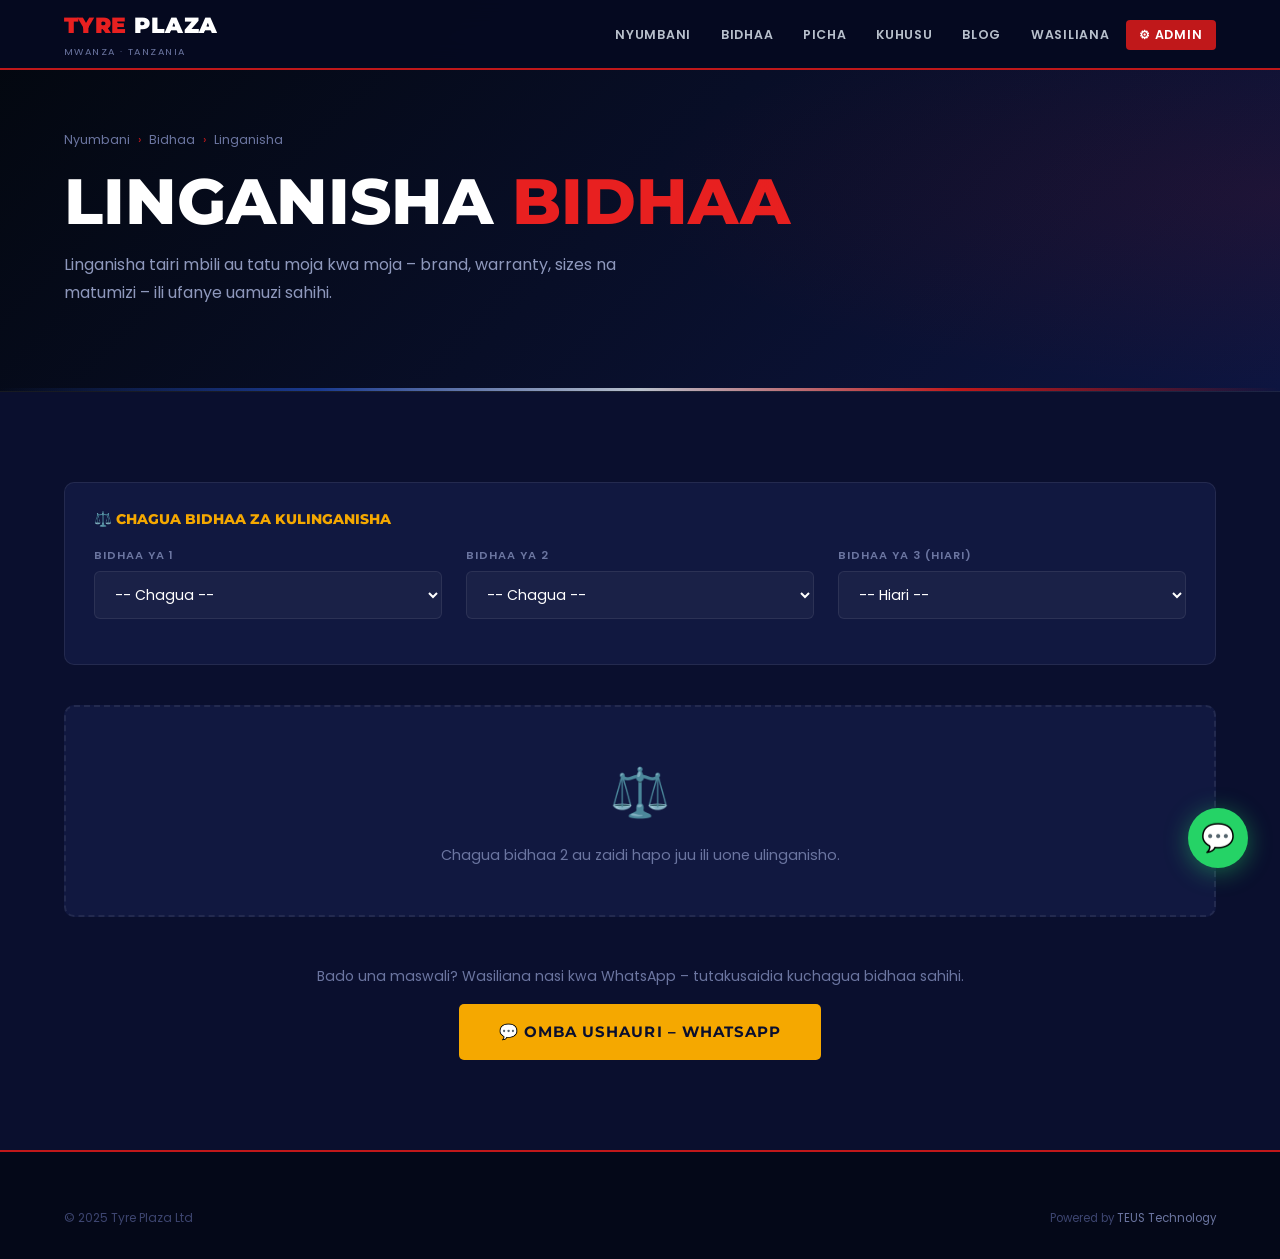
<file: pages/compare.html>
<!DOCTYPE html>
<html lang="sw">
<head>
<meta charset="UTF-8"/><meta name="viewport" content="width=device-width,initial-scale=1.0"/>
<title>Linganisha Bidhaa – Tyre Plaza</title>
<link rel="stylesheet" href="../css/style.css"/>
<style>
.compare-table{width:100%;border-collapse:collapse}
.compare-table th{background:rgba(192,24,26,.1);color:var(--gold);font-family:'Montserrat',sans-serif;font-size:.75rem;letter-spacing:.12em;text-transform:uppercase;padding:1rem;border:1px solid var(--border);text-align:left}
.compare-table td{padding:.9rem 1rem;border:1px solid var(--border);font-size:.86rem;color:var(--dim);vertical-align:top}
.compare-table tr:hover td{background:rgba(255,255,255,.02)}
.compare-table .prod-head{background:var(--navy2);font-family:'Montserrat',sans-serif;font-weight:800;color:var(--white);font-size:1rem;text-align:center;padding:1.5rem}
.compare-table .label-col{color:var(--gold);font-weight:700;font-size:.78rem;letter-spacing:.08em;text-transform:uppercase;background:rgba(255,255,255,.02);width:160px}
.winner{color:var(--green);font-weight:700}
.compare-add{background:rgba(255,255,255,.03);border:2px dashed rgba(255,255,255,.1);border-radius:10px;height:160px;display:flex;align-items:center;justify-content:center;flex-direction:column;gap:.5rem;cursor:pointer;transition:all .2s}
.compare-add:hover{border-color:var(--red);background:rgba(192,24,26,.05)}
.compare-add-icon{font-size:2.5rem;opacity:.4}
.compare-add-text{font-size:.8rem;color:var(--muted)}
</style>
</head>
<body>
<nav class="site-nav">
  <div class="nav-brand"><div class="nav-brand-name"><span>TYRE</span> PLAZA</div><div class="nav-brand-sub">Mwanza · Tanzania</div></div>
  <ul class="nav-links">
    <li><a href="../index.html">Nyumbani</a></li><li><a href="catalog.html">Bidhaa</a></li>
    <li><a href="gallery.html">Picha</a></li><li><a href="about.html">Kuhusu</a></li>
    <li><a href="../blog/index.html">Blog</a></li><li><a href="contact.html">Wasiliana</a></li>
    <li><a href="../admin/index.html" class="nav-cta">⚙ Admin</a></li>
  </ul>
  <div class="nav-hamburger" onclick="document.querySelector('.nav-links').classList.toggle('open')"><span></span><span></span><span></span></div>
</nav>

<div class="page-hero">
  <div class="breadcrumb"><a href="../index.html">Nyumbani</a><span class="breadcrumb-sep">›</span><a href="catalog.html">Bidhaa</a><span class="breadcrumb-sep">›</span><span>Linganisha</span></div>
  <h1 class="page-hero-title">Linganisha <span class="accent">Bidhaa</span></h1>
  <p class="page-hero-desc">Linganisha tairi mbili au tatu moja kwa moja – brand, warranty, sizes na matumizi – ili ufanye uamuzi sahihi.</p>
</div>

<section class="section section-dark">

  <!-- Quick Selector -->
  <div style="background:var(--navy2);border:1px solid var(--border);border-radius:10px;padding:1.8rem;margin-bottom:2.5rem" class="fade-up">
    <h3 style="font-family:'Montserrat',sans-serif;font-size:.9rem;text-transform:uppercase;color:var(--gold);margin-bottom:1.2rem">⚖️ Chagua Bidhaa za Kulinganisha</h3>
    <div class="grid-3">
      <div class="form-group">
        <label class="form-label">Bidhaa ya 1</label>
        <select class="form-control" id="sel1" onchange="buildCompare()">
          <option value="">-- Chagua --</option>
          <option value="bk">Blackhawk HS918 Drive</option>
          <option value="db">Dunlop SP Sport Maxx</option>
          <option value="gy">Goodyear Excellence</option>
          <option value="bf">BF Goodrich All-Terrain KO2</option>
          <option value="gt">GT Radial Savero A/T</option>
          <option value="rb">Royalblack Truck Series</option>
          <option value="dynb">Dynablack Heavy Duty</option>
        </select>
      </div>
      <div class="form-group">
        <label class="form-label">Bidhaa ya 2</label>
        <select class="form-control" id="sel2" onchange="buildCompare()">
          <option value="">-- Chagua --</option>
          <option value="bk">Blackhawk HS918 Drive</option>
          <option value="db">Dunlop SP Sport Maxx</option>
          <option value="gy">Goodyear Excellence</option>
          <option value="bf">BF Goodrich All-Terrain KO2</option>
          <option value="gt">GT Radial Savero A/T</option>
          <option value="rb">Royalblack Truck Series</option>
          <option value="dynb">Dynablack Heavy Duty</option>
        </select>
      </div>
      <div class="form-group">
        <label class="form-label">Bidhaa ya 3 (hiari)</label>
        <select class="form-control" id="sel3" onchange="buildCompare()">
          <option value="">-- Hiari --</option>
          <option value="bk">Blackhawk HS918 Drive</option>
          <option value="db">Dunlop SP Sport Maxx</option>
          <option value="gy">Goodyear Excellence</option>
          <option value="bf">BF Goodrich All-Terrain KO2</option>
          <option value="gt">GT Radial Savero A/T</option>
          <option value="rb">Royalblack Truck Series</option>
          <option value="dynb">Dynablack Heavy Duty</option>
        </select>
      </div>
    </div>
  </div>

  <!-- Compare Table -->
  <div id="compare-output" class="fade-up">
    <div style="text-align:center;padding:3rem;background:var(--navy2);border:2px dashed var(--border);border-radius:10px;color:var(--muted)">
      <div style="font-size:3rem;margin-bottom:.8rem">⚖️</div>
      <p style="font-size:.9rem">Chagua bidhaa 2 au zaidi hapo juu ili uone ulinganisho.</p>
    </div>
  </div>

  <!-- CTA -->
  <div style="margin-top:3rem;text-align:center">
    <p style="font-size:.88rem;color:var(--muted);margin-bottom:1rem">Bado una maswali? Wasiliana nasi kwa WhatsApp – tutakusaidia kuchagua bidhaa sahihi.</p>
    <a href="https://wa.me/255767638987?text=Habari!%20Nahitaji%20msaada%20kuchagua%20kati%20ya%20tairi%20mbili." target="_blank" class="btn btn-gold btn-lg">💬 Omba Ushauri – WhatsApp</a>
  </div>
</section>

<footer class="site-footer">
  <div class="footer-bottom">
    <div class="footer-copy">© 2025 Tyre Plaza Ltd</div>
    <div class="footer-powered">Powered by <a href="#">TEUS Technology</a></div>
  </div>
</footer>
<a href="https://wa.me/255767638987" class="wa-float" target="_blank">💬</a>
<script src="../js/main.js"></script>
<script>
const products={
  bk:{name:'Blackhawk HS918 Drive',brand:'Blackhawk',type:'Truck / Malori',sizes:'315/80R22.5, 295/80R22.5, 275/80R22.5',warranty:'12 Miezi',origin:'China',use:'Malori nzito, Trailers, Long distance',avail:'✅ Stokini',rating:'⭐⭐⭐⭐',best:'Bei nzuri kwa trucks'},
  db:{name:'Dunlop SP Sport Maxx',brand:'Dunlop',type:'Passenger / Magari',sizes:'185/65R15, 195/65R15, 205/55R16, 225/45R17',warranty:'24 Miezi',origin:'Japan/UK',use:'Magari ya binafsi, Urban driving',avail:'✅ Stokini',rating:'⭐⭐⭐⭐⭐',best:'Premium quality'},
  gy:{name:'Goodyear Excellence',brand:'Goodyear',type:'Passenger / Magari',sizes:'195/65R15, 205/55R16, 215/60R16',warranty:'24 Miezi',origin:'USA Brand',use:'Magari ya binafsi, Highways',avail:'⚠️ Chache',rating:'⭐⭐⭐⭐⭐',best:'USA brand, high performance'},
  bf:{name:'BF Goodrich All-Terrain KO2',brand:'BF Goodrich',type:'SUV / 4x4 / All-Terrain',sizes:'265/65R17, 285/60R18, 255/70R16',warranty:'24 Miezi',origin:'USA Brand',use:'SUV, 4x4, Off-road, Savanna',avail:'⚠️ Chache',rating:'⭐⭐⭐⭐⭐',best:'Best kwa off-road Tanzania'},
  gt:{name:'GT Radial Savero A/T',brand:'GT Radial',type:'Light Truck / Pickup',sizes:'7.50R16, 7.00R16, LT265/75R16',warranty:'12 Miezi',origin:'Indonesia',use:'Light trucks, Pickups, Vans',avail:'✅ Stokini',rating:'⭐⭐⭐⭐',best:'Bei nzuri kwa pickups'},
  rb:{name:'Royalblack Truck Series',brand:'Royalblack',type:'Truck / Malori',sizes:'315/80R22.5, 11.00R20, 10.00R20',warranty:'12 Miezi',origin:'China',use:'Malori, Mabasi, Bus',avail:'✅ Stokini',rating:'⭐⭐⭐',best:'Bei ya chini zaidi'},
  dynb:{name:'Dynablack Heavy Duty',brand:'Dynablack',type:'Heavy Truck / Malori',sizes:'11.00R20, 10.00R20, 9.00R20, 8.25R20',warranty:'12 Miezi',origin:'China',use:'Malori nzito, Buses, Mining',avail:'✅ Stokini',rating:'⭐⭐⭐⭐',best:'Kwa mazingira magumu'}
};

function buildCompare(){
  const s1=document.getElementById('sel1').value;
  const s2=document.getElementById('sel2').value;
  const s3=document.getElementById('sel3').value;
  if(!s1||!s2){document.getElementById('compare-output').innerHTML=`<div style="text-align:center;padding:3rem;background:var(--navy2);border:2px dashed var(--border);border-radius:10px;color:var(--muted)"><div style="font-size:3rem;margin-bottom:.8rem">⚖️</div><p>Chagua bidhaa 2 au zaidi.</p></div>`;return}
  const items=[products[s1],products[s2]];
  if(s3&&products[s3]) items.push(products[s3]);
  const cols=items.length;
  const rows=[
    ['Brand','brand'],['Aina ya Bidhaa','type'],['Sizes Zinazopatikana','sizes'],
    ['Warranty','warranty'],['Nchi ya Kuzalishwa','origin'],['Matumizi Bora','use'],
    ['Upatikanaji','avail'],['Rating','rating'],['Faida Kubwa','best']
  ];
  let html=`<div style="overflow-x:auto"><table class="compare-table">
    <thead><tr><th class="label-col">Kipengele</th>${items.map(p=>`<th class="prod-head">${p.name}<br><span style="font-size:.72rem;color:var(--muted);font-weight:400">${p.brand}</span></th>`).join('')}</tr></thead>
    <tbody>
    ${rows.map(([label,key])=>`<tr><td class="label-col">${label}</td>${items.map(p=>`<td>${p[key]||'—'}</td>`).join('')}</tr>`).join('')}
    <tr><td class="label-col">Uamuzi</td>${items.map(p=>`<td><button onclick="waEnquiry('${p.name}','','${p.brand}')" class="btn btn-red btn-sm">💬 Omba Bei</button></td>`).join('')}</tr>
    </tbody>
  </table></div>
  <div style="margin-top:1.5rem;padding:1.2rem;background:rgba(245,168,0,.06);border:1px solid rgba(245,168,0,.2);border-radius:8px">
    <p style="font-size:.8rem;color:var(--gold);font-weight:700;text-transform:uppercase;letter-spacing:.1em;margin-bottom:.4rem">💡 Ushauri wa Tyre Plaza</p>
    <p style="font-size:.85rem;color:var(--dim)">Bidhaa zote hapo juu zinapatikana dukani kwetu. Kama hujua kuchagua, tuma WhatsApp na tutakusaidia kulingana na gari lako na mahitaji yako.</p>
  </div>`;
  document.getElementById('compare-output').innerHTML=html;
  document.getElementById('compare-output').classList.add('visible');
}
</script>
</body>
</html>
</file>
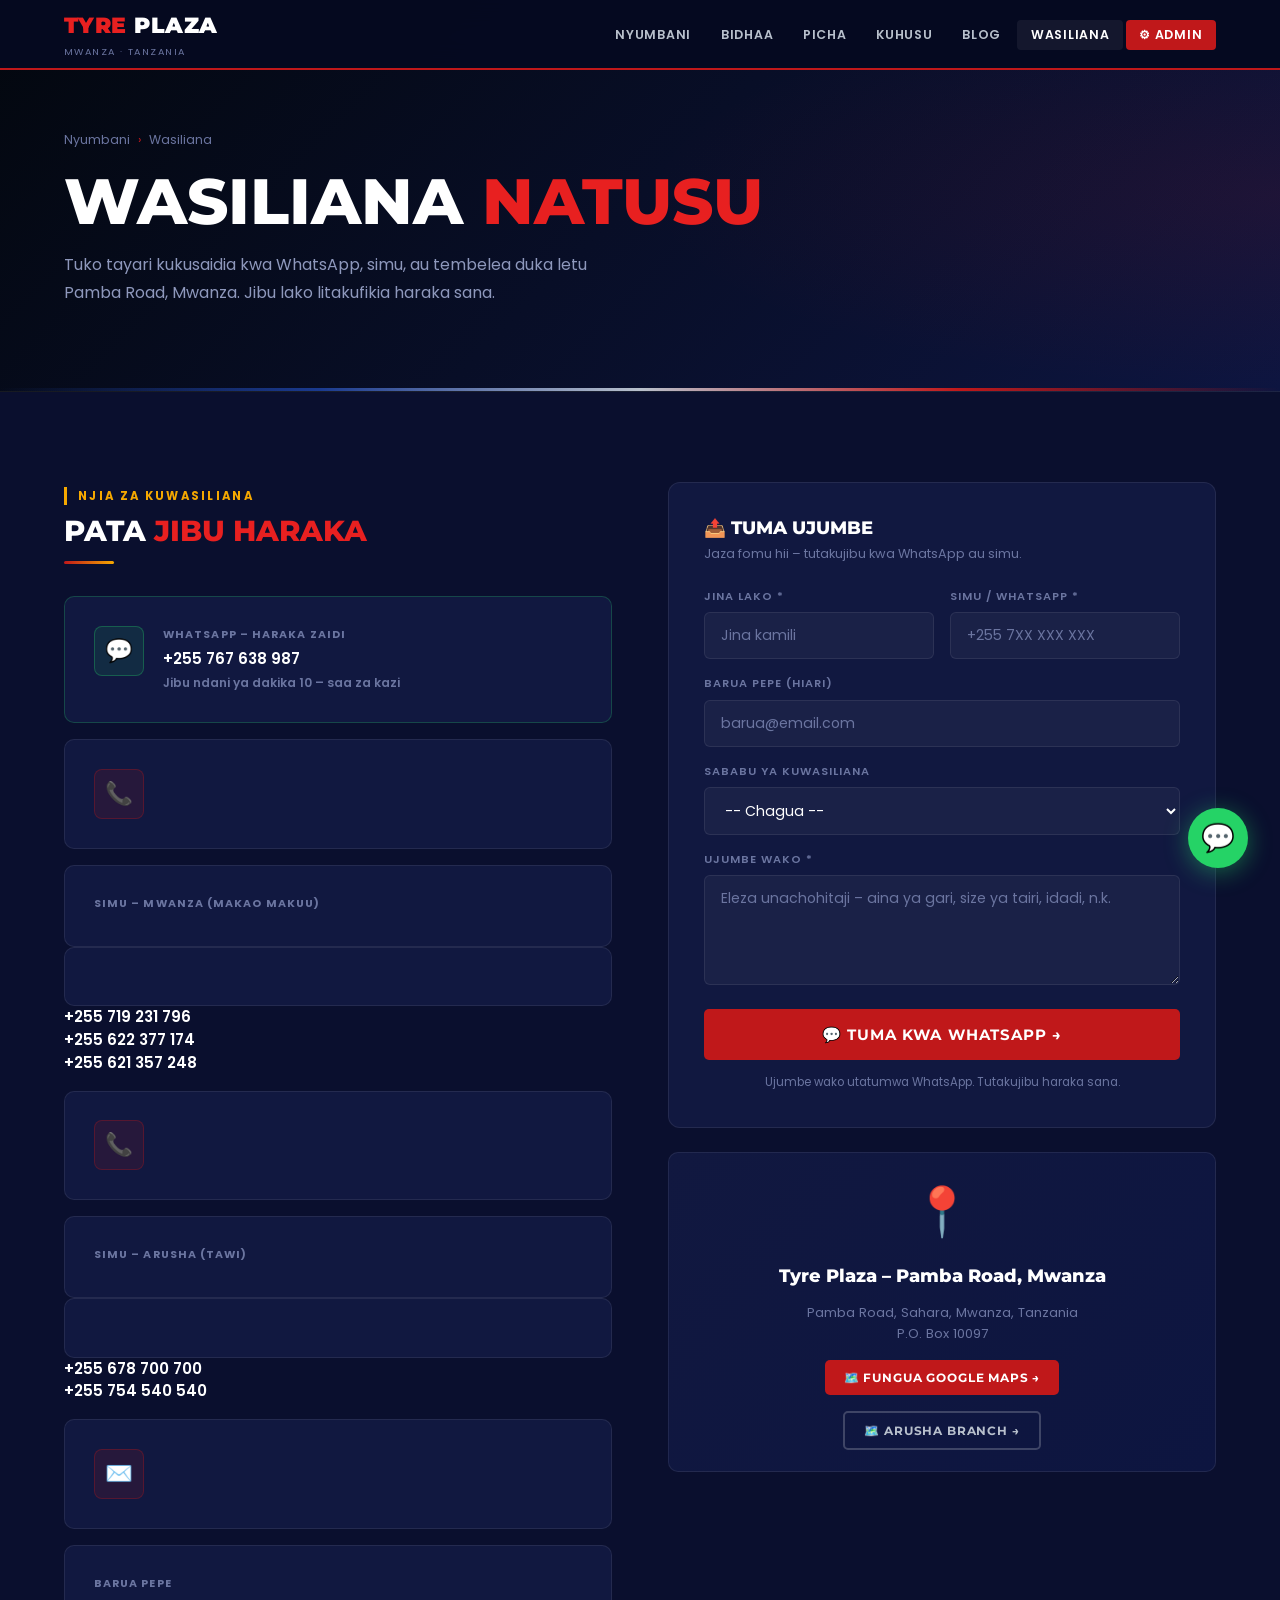
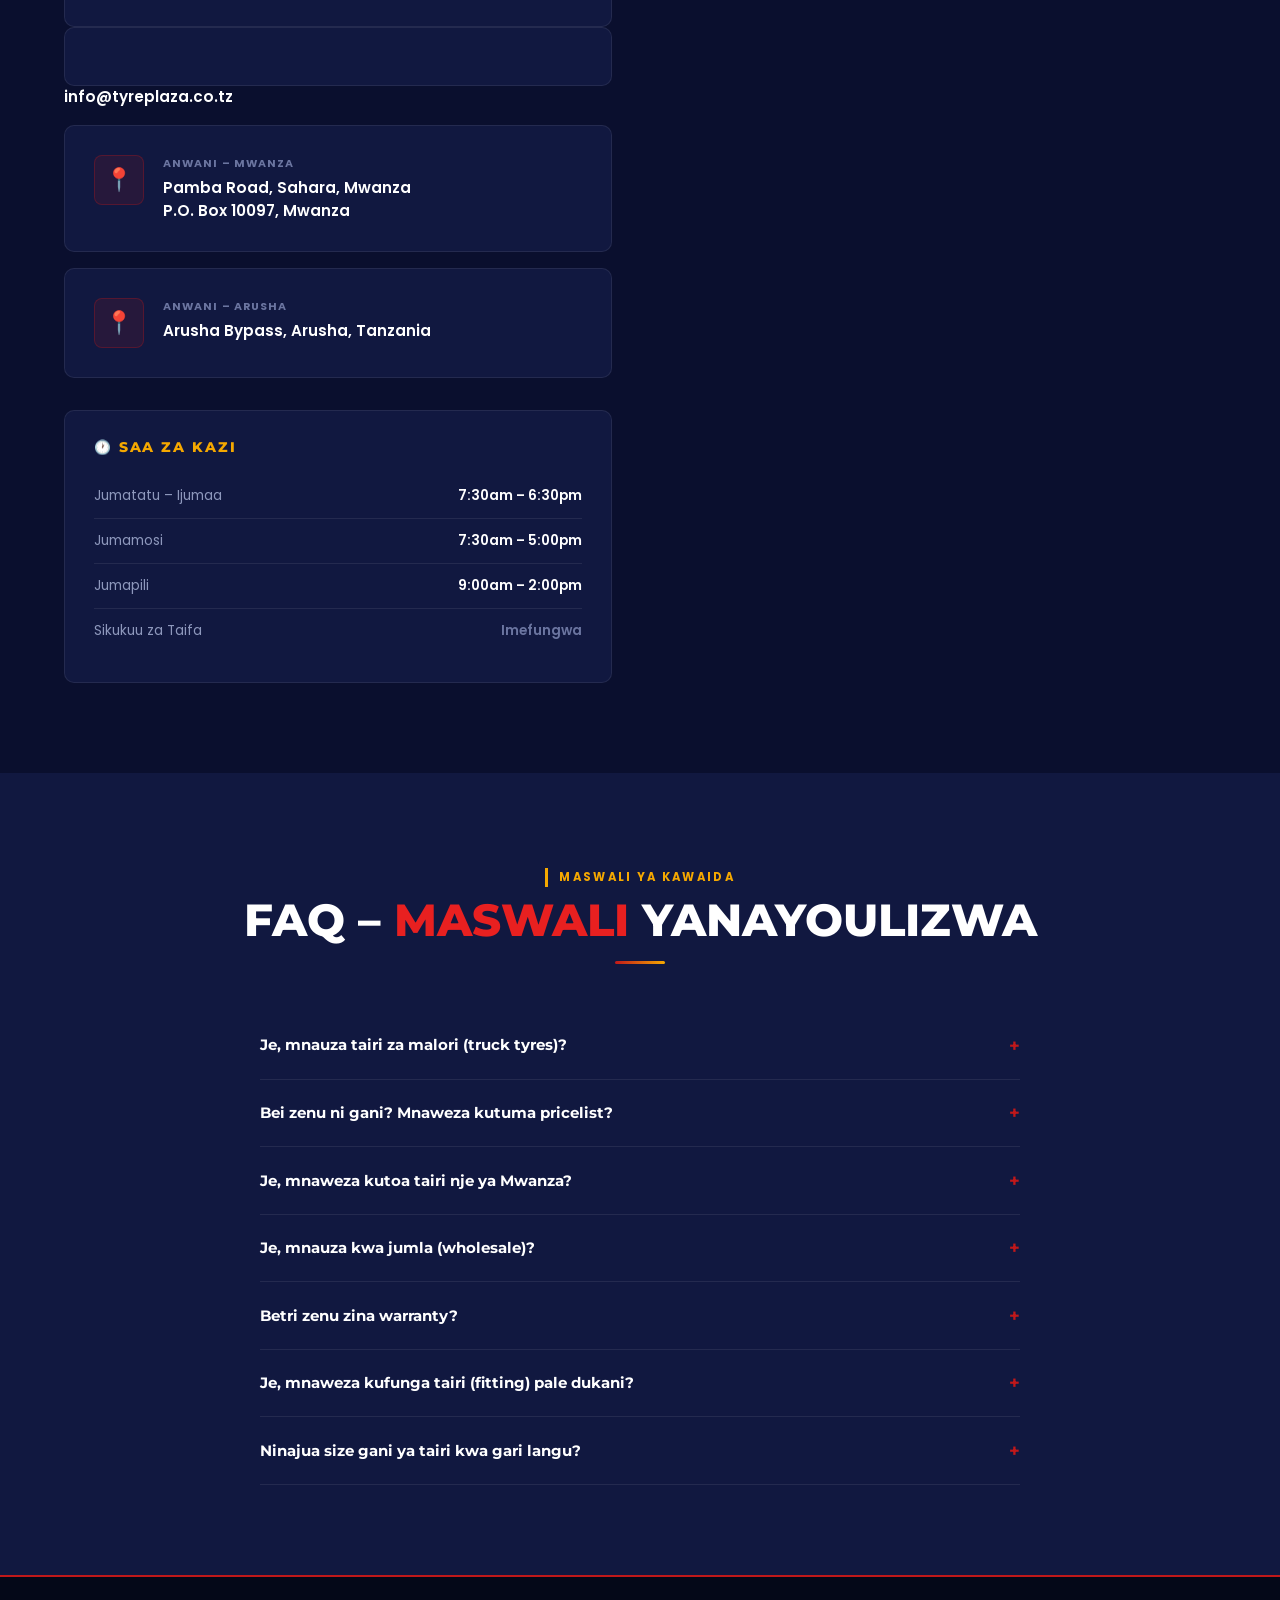
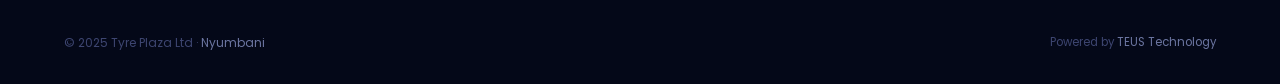
<file: pages/contact.html>
<!DOCTYPE html>
<html lang="sw">
<head>
<meta charset="UTF-8"/><meta name="viewport" content="width=device-width,initial-scale=1.0"/>
<title>Wasiliana – Tyre Plaza Mwanza</title>
<link rel="stylesheet" href="../css/style.css"/>
<style>
.contact-method-card{background:var(--navy2);border:1px solid var(--border);border-radius:10px;padding:1.8rem;display:flex;gap:1.2rem;align-items:flex-start;transition:all .2s;cursor:pointer}
.contact-method-card:hover{border-color:rgba(192,24,26,.4);transform:translateY(-3px)}
.cm-icon{width:50px;height:50px;background:rgba(192,24,26,.12);border:1px solid rgba(192,24,26,.3);border-radius:8px;display:flex;align-items:center;justify-content:center;font-size:1.4rem;flex-shrink:0}
.cm-label{font-size:.68rem;color:var(--muted);letter-spacing:.1em;text-transform:uppercase;font-weight:700;margin-bottom:.3rem}
.cm-value{font-size:.95rem;color:var(--white);font-weight:600;line-height:1.5}
.cm-value a{color:var(--white)}.cm-value a:hover{color:var(--gold)}
.hours-row{display:flex;justify-content:space-between;padding:.7rem 0;border-bottom:1px solid var(--border);font-size:.85rem}
.hours-row:last-child{border-bottom:none}
.hours-day{color:var(--dim)}.hours-time{color:var(--white);font-weight:600}
.hours-time.closed{color:var(--muted)}
.map-placeholder{background:linear-gradient(135deg,var(--navy2),var(--navy3));border:1px solid var(--border);border-radius:10px;height:320px;display:flex;align-items:center;justify-content:center;flex-direction:column;gap:1rem;text-align:center;padding:2rem}
.faq-item{border-bottom:1px solid var(--border);padding:1.2rem 0}
.faq-q{font-family:'Montserrat',sans-serif;font-size:.95rem;font-weight:700;color:var(--white);cursor:pointer;display:flex;justify-content:space-between;align-items:center;gap:1rem}
.faq-q:hover{color:var(--gold)}
.faq-a{font-size:.84rem;color:var(--muted);line-height:1.75;margin-top:.8rem;display:none}
.faq-a.open{display:block}
.faq-icon{color:var(--red);font-size:1.1rem;flex-shrink:0;transition:transform .3s}
.faq-icon.open{transform:rotate(45deg)}
</style>
</head>
<body>
<nav class="site-nav">
  <div class="nav-brand"><div class="nav-brand-name"><span>TYRE</span> PLAZA</div><div class="nav-brand-sub">Mwanza · Tanzania</div></div>
  <ul class="nav-links">
    <li><a href="../index.html">Nyumbani</a></li><li><a href="catalog.html">Bidhaa</a></li>
    <li><a href="gallery.html">Picha</a></li><li><a href="about.html">Kuhusu</a></li>
    <li><a href="../blog/index.html">Blog</a></li><li><a href="contact.html">Wasiliana</a></li>
    <li><a href="../admin/index.html" class="nav-cta">⚙ Admin</a></li>
  </ul>
  <div class="nav-hamburger" onclick="document.querySelector('.nav-links').classList.toggle('open')"><span></span><span></span><span></span></div>
</nav>

<div class="page-hero">
  <div class="breadcrumb"><a href="../index.html">Nyumbani</a><span class="breadcrumb-sep">›</span><span>Wasiliana</span></div>
  <h1 class="page-hero-title">Wasiliana <span class="accent">Natusu</span></h1>
  <p class="page-hero-desc">Tuko tayari kukusaidia kwa WhatsApp, simu, au tembelea duka letu Pamba Road, Mwanza. Jibu lako litakufikia haraka sana.</p>
</div>

<section class="section section-dark">
  <div class="grid-2" style="gap:3.5rem;align-items:start">

    <!-- LEFT: Contact Methods -->
    <div>
      <div class="section-eye">Njia za Kuwasiliana</div>
      <h2 class="section-title" style="font-size:1.8rem">Pata <span class="accent">Jibu Haraka</span></h2>
      <div class="divider"></div>

      <div style="display:flex;flex-direction:column;gap:1rem;margin-top:2rem">

        <a href="https://wa.me/255719231796" target="_blank" class="contact-method-card" style="border-color:rgba(37,211,102,.25);text-decoration:none">
          <div class="cm-icon" style="background:rgba(37,211,102,.1);border-color:rgba(37,211,102,.3)">💬</div>
          <div><div class="cm-label">WhatsApp – Haraka Zaidi</div><div class="cm-value">+255 767 638 987<br><small style="color:var(--muted);font-size:.75rem">Jibu ndani ya dakika 10 – saa za kazi</small></div></div>
        </a>

        <a href="tel:+255767638987" class="contact-method-card" style="text-decoration:none">
          <div class="cm-icon">📞</div>
          <div><div class="cm-label">Simu – Mwanza (Makao Makuu)</div><div class="cm-value"><a href="tel:+255719231796">+255 719 231 796</a><br><a href="tel:+255622377174">+255 622 377 174</a><br><a href="tel:+255621357248">+255 621 357 248</a></div></div>
        </a>

        <a href="tel:+255678700700" class="contact-method-card" style="text-decoration:none">
          <div class="cm-icon">📞</div>
          <div><div class="cm-label">Simu – Arusha (Tawi)</div><div class="cm-value"><a href="tel:+255678700700">+255 678 700 700</a><br><a href="tel:+255754540540">+255 754 540 540</a></div></div>
        </a>

        <a href="mailto:info@tyreplaza.co.tz" class="contact-method-card" style="text-decoration:none">
          <div class="cm-icon">✉️</div>
          <div><div class="cm-label">Barua Pepe</div><div class="cm-value"><a href="mailto:info@tyreplaza.co.tz">info@tyreplaza.co.tz</a></div></div>
        </a>

        <div class="contact-method-card">
          <div class="cm-icon">📍</div>
          <div><div class="cm-label">Anwani – Mwanza</div><div class="cm-value">Pamba Road, Sahara, Mwanza<br>P.O. Box 10097, Mwanza</div></div>
        </div>

        <div class="contact-method-card">
          <div class="cm-icon">📍</div>
          <div><div class="cm-label">Anwani – Arusha</div><div class="cm-value">Arusha Bypass, Arusha, Tanzania</div></div>
        </div>
      </div>

      <!-- HOURS -->
      <div style="background:var(--navy2);border:1px solid var(--border);border-radius:10px;padding:1.8rem;margin-top:2rem">
        <h3 style="font-family:'Montserrat',sans-serif;font-size:.85rem;font-weight:800;letter-spacing:.14em;text-transform:uppercase;color:var(--gold);margin-bottom:1.2rem">🕐 Saa za Kazi</h3>
        <div class="hours-row"><span class="hours-day">Jumatatu – Ijumaa</span><span class="hours-time">7:30am – 6:30pm</span></div>
        <div class="hours-row"><span class="hours-day">Jumamosi</span><span class="hours-time">7:30am – 5:00pm</span></div>
        <div class="hours-row"><span class="hours-day">Jumapili</span><span class="hours-time">9:00am – 2:00pm</span></div>
        <div class="hours-row"><span class="hours-day">Sikukuu za Taifa</span><span class="hours-time closed">Imefungwa</span></div>
      </div>
    </div>

    <!-- RIGHT: Form + Map -->
    <div>
      <div style="background:var(--navy2);border:1px solid var(--border);border-radius:12px;padding:2.2rem">
        <h3 style="font-family:'Montserrat',sans-serif;font-size:1.1rem;text-transform:uppercase;color:var(--white);margin-bottom:.4rem">📤 Tuma Ujumbe</h3>
        <p style="font-size:.8rem;color:var(--muted);margin-bottom:1.5rem">Jaza fomu hii – tutakujibu kwa WhatsApp au simu.</p>

        <div class="form-row">
          <div class="form-group"><label class="form-label">Jina Lako *</label><input class="form-control" id="c-name" placeholder="Jina kamili"/></div>
          <div class="form-group"><label class="form-label">Simu / WhatsApp *</label><input class="form-control" id="c-phone" placeholder="+255 7XX XXX XXX"/></div>
        </div>
        <div class="form-group"><label class="form-label">Barua Pepe (hiari)</label><input class="form-control" id="c-email" type="email" placeholder="barua@email.com"/></div>
        <div class="form-group">
          <label class="form-label">Sababu ya Kuwasiliana</label>
          <select class="form-control" id="c-reason">
            <option value="">-- Chagua --</option>
            <option>Ulizia Bei ya Tairi</option><option>Ulizia Bei ya Betri</option>
            <option>Ulizia Bei ya Rims</option><option>Ombi la Fleet Supply</option>
            <option>Ombi la Quotation (RFQ)</option><option>Tatizo / Complaint</option>
            <option>Nyingine</option>
          </select>
        </div>
        <div class="form-group"><label class="form-label">Ujumbe Wako *</label><textarea class="form-control" id="c-msg" placeholder="Eleza unachohitaji – aina ya gari, size ya tairi, idadi, n.k."></textarea></div>
        <button onclick="submitContact()" class="btn btn-red btn-full btn-lg" style="margin-top:.5rem">💬 Tuma kwa WhatsApp →</button>
        <p style="font-size:.72rem;color:var(--muted);text-align:center;margin-top:.8rem">Ujumbe wako utatumwa WhatsApp. Tutakujibu haraka sana.</p>
      </div>

      <!-- MAP -->
      <div class="map-placeholder mt-3">
        <div style="font-size:3rem">📍</div>
        <h3 style="font-size:1.1rem;color:var(--white)">Tyre Plaza – Pamba Road, Mwanza</h3>
        <p style="font-size:.82rem;color:var(--muted)">Pamba Road, Sahara, Mwanza, Tanzania<br>P.O. Box 10097</p>
        <a href="https://maps.google.com/?q=Pamba+Road+Mwanza+Tanzania" target="_blank" class="btn btn-red btn-sm">🗺️ Fungua Google Maps →</a>
        <a href="https://maps.google.com/?q=Arusha+Bypass+Arusha+Tanzania" target="_blank" class="btn btn-outline btn-sm">🗺️ Arusha Branch →</a>
      </div>
    </div>
  </div>
</section>

<!-- FAQ -->
<section class="section section-navy2">
  <div class="section-head center">
    <div class="section-eye">Maswali ya Kawaida</div>
    <h2 class="section-title">FAQ – <span class="accent">Maswali</span> Yanayoulizwa</h2>
    <div class="divider"></div>
  </div>
  <div style="max-width:760px;margin:2rem auto 0">
    <div class="faq-item"><div class="faq-q" onclick="toggleFaq(this)">Je, mnauza tairi za malori (truck tyres)?<span class="faq-icon">+</span></div><div class="faq-a">Ndio! Tunauza tairi za malori nzito za brand kama Blackhawk HS918, Dynablack, Royalblack, GT Radial na zaidi. Sizes za kawaida kama 315/80R22.5, 11.00R20, 10.00R20, 295/80R22.5 zipo stokini sasa hivi.</div></div>
    <div class="faq-item"><div class="faq-q" onclick="toggleFaq(this)">Bei zenu ni gani? Mnaweza kutuma pricelist?<span class="faq-icon">+</span></div><div class="faq-a">Bei zinabadilika kulingana na aina, brand na bei ya soko. Tuma WhatsApp ukitaja size na brand unayotaka – tutakujibu na bei halisi ndani ya dakika. Piga: 0767 638 987.</div></div>
    <div class="faq-item"><div class="faq-q" onclick="toggleFaq(this)">Je, mnaweza kutoa tairi nje ya Mwanza?<span class="faq-icon">+</span></div><div class="faq-a">Ndio, tunaweza kupeleka bidhaa kwa bus au carrier kwenda miji mbalimbali Tanzania. Wasiliana nasi ili tuzungumze kuhusu delivery na gharama.</div></div>
    <div class="faq-item"><div class="faq-q" onclick="toggleFaq(this)">Je, mnauza kwa jumla (wholesale)?<span class="faq-icon">+</span></div><div class="faq-a">Ndio! Tunauza kwa rejareja na jumla. Fleet operators, spare parts dealers, na garage owners wanapata bei maalum ya wholesale. Wasiliana nasi kwa maelezo.</div></div>
    <div class="faq-item"><div class="faq-q" onclick="toggleFaq(this)">Betri zenu zina warranty?<span class="faq-icon">+</span></div><div class="faq-a">Ndio! Betri zetu zote zina warranty. Muda wa warranty unategemea brand na aina ya betri. Betri ikiharibika ndani ya muda wa warranty, tutaibadilisha bila malipo.</div></div>
    <div class="faq-item"><div class="faq-q" onclick="toggleFaq(this)">Je, mnaweza kufunga tairi (fitting) pale dukani?<span class="faq-icon">+</span></div><div class="faq-a">Tunaweza kukushauri maduka ya kufunga tairi karibu nawe Mwanza. Pia tunaweza kukupanga na fundi wa kuamini katika eneo lako.</div></div>
    <div class="faq-item"><div class="faq-q" onclick="toggleFaq(this)">Ninajua size gani ya tairi kwa gari langu?<span class="faq-icon">+</span></div><div class="faq-a">Angalia kwenye ukanda wa gari lako (door jamb) au kwenye tairi yako ya sasa – size imeandikwa kama "265/65R17". Unaweza pia kutumia Vehicle Finder Tool yetu kwenye homepage ya website hii. Au tuma ujumbe WhatsApp na tutakusaidia!</div></div>
  </div>
</section>

<footer class="site-footer">
  <div class="footer-bottom">
    <div class="footer-copy">© 2025 Tyre Plaza Ltd · <a href="../index.html" style="color:var(--muted)">Nyumbani</a></div>
    <div class="footer-powered">Powered by <a href="#">TEUS Technology</a></div>
  </div>
</footer>
<a href="https://wa.me/255719231796" class="wa-float" target="_blank">💬</a>
<script src="../js/main.js"></script>
<script>
function submitContact(){
  const n=document.getElementById('c-name').value;
  const p=document.getElementById('c-phone').value;
  const r=document.getElementById('c-reason').value;
  const m=document.getElementById('c-msg').value;
  if(!n||!p||!m){showToast('Jaza sehemu zinazohitajika!','red');return}
  const msg=`Habari Tyre Plaza! 👋\n\n👤 Jina: ${n}\n📞 Simu: ${p}\n📋 Sababu: ${r||'Haijatajwa'}\n\n💬 Ujumbe:\n${m}\n\n(Toka: tyreplaza.co.tz/contact)`;
  window.open(`https://wa.me/255719231796?text=${encodeURIComponent(msg)}`,'_blank');
}
function toggleFaq(el){
  const a=el.nextElementSibling;
  const ic=el.querySelector('.faq-icon');
  a.classList.toggle('open');ic.classList.toggle('open');
}
</script>
</body>
</html>
</file>
<file: css/style.css>
/* ══════════════════════════════════════════
   TYRE PLAZA – Master Stylesheet v2.0
   TEUS Technology © 2025
══════════════════════════════════════════ */
@import url('https://fonts.googleapis.com/css2?family=Montserrat:wght@400;600;700;800;900&family=Poppins:wght@300;400;500;600&display=swap');

:root {
  --red:#C0181A; --red2:#E82020; --gold:#F5A800; --gold2:#FFB800;
  --navy:#0A0F2E; --navy2:#111840; --navy3:#0D1540;
  --blue:#1A3A8F; --silver:#B8C0CC;
  --white:#FFFFFF; --text:#D0D6E8; --muted:#6B75A0; --dim:#8E98BC;
  --card:rgba(17,24,64,0.85); --border:rgba(255,255,255,0.08);
  --green:#22C55E; --orange:#F97316;
}
*,*::before,*::after{box-sizing:border-box;margin:0;padding:0}
html{scroll-behavior:smooth;font-size:16px}
body{font-family:'Poppins',sans-serif;background:var(--navy);color:var(--text);overflow-x:hidden;line-height:1.6}
img{max-width:100%;display:block;border-radius:4px}
a{text-decoration:none;color:inherit;transition:color .2s}

/* ── HEADINGS ── */
h1,h2,h3,h4,h5{font-family:'Montserrat',sans-serif;font-weight:800;color:var(--white);line-height:1.1}

/* ── NAV ── */
.site-nav{
  position:fixed;top:0;left:0;right:0;z-index:9990;
  display:flex;align-items:center;justify-content:space-between;
  padding:0 5%;height:70px;
  background:rgba(6,10,32,.97);backdrop-filter:blur(14px);
  border-bottom:2px solid var(--red);
}
.nav-brand{display:flex;flex-direction:column}
.nav-brand-name{font-family:'Montserrat',sans-serif;font-weight:900;font-size:1.4rem;color:var(--white);letter-spacing:.02em}
.nav-brand-name span{color:var(--red2)}
.nav-brand-sub{font-size:.6rem;color:var(--muted);letter-spacing:.15em;text-transform:uppercase}
.nav-links{display:flex;gap:.15rem;list-style:none;align-items:center}
.nav-links a{
  padding:.4rem .85rem;font-size:.78rem;font-weight:600;
  letter-spacing:.06em;text-transform:uppercase;color:var(--silver);
  border-radius:4px;transition:all .2s;
}
.nav-links a:hover,.nav-links a.active{color:var(--white);background:rgba(255,255,255,.06)}
.nav-links a.nav-cta{background:var(--red);color:var(--white)!important}
.nav-links a.nav-cta:hover{background:var(--red2)}
.nav-hamburger{display:none;flex-direction:column;gap:5px;cursor:pointer;padding:8px}
.nav-hamburger span{width:24px;height:2px;background:var(--white);display:block;transition:all .3s}

/* ── SECTIONS ── */
.section{padding:90px 5%}
.section-sm{padding:60px 5%}
.section-dark{background:var(--navy)}
.section-navy2{background:var(--navy2)}
.section-navy3{background:var(--navy3)}
.section-alt{background:linear-gradient(180deg,var(--navy2),var(--navy3))}

.section-eye{
  display:inline-flex;align-items:center;gap:.5rem;
  font-size:.72rem;font-weight:700;letter-spacing:.2em;text-transform:uppercase;
  color:var(--gold);margin-bottom:.6rem;
  border-left:3px solid var(--gold);padding-left:.7rem;
}
.section-title{font-size:clamp(1.8rem,3.5vw,2.8rem);text-transform:uppercase}
.section-title .accent{color:var(--red2)}
.section-desc{font-size:.95rem;color:var(--dim);margin-top:.8rem;max-width:580px;line-height:1.75}
.divider{width:50px;height:3px;background:linear-gradient(90deg,var(--red),var(--gold));margin:.9rem 0 0;border-radius:2px}
.section-head{margin-bottom:3rem}
.section-head.center{text-align:center}
.section-head.center .divider{margin:1rem auto 0}
.section-head.center .section-desc{margin:1rem auto 0}

/* ── BUTTONS ── */
.btn{
  display:inline-flex;align-items:center;justify-content:center;gap:.5rem;
  font-family:'Montserrat',sans-serif;font-size:.85rem;font-weight:700;
  letter-spacing:.07em;text-transform:uppercase;
  padding:.75rem 1.8rem;border-radius:5px;cursor:pointer;border:none;
  transition:all .2s;white-space:nowrap;
}
.btn-red{background:var(--red);color:var(--white)}
.btn-red:hover{background:var(--red2);transform:translateY(-2px);box-shadow:0 6px 20px rgba(192,24,26,.4)}
.btn-gold{background:var(--gold);color:var(--navy)}
.btn-gold:hover{background:var(--gold2);transform:translateY(-2px)}
.btn-outline{background:transparent;color:var(--silver);border:2px solid rgba(255,255,255,.2)}
.btn-outline:hover{border-color:var(--gold);color:var(--gold)}
.btn-outline-red{background:transparent;color:var(--red2);border:2px solid rgba(192,24,26,.4)}
.btn-outline-red:hover{background:var(--red);color:var(--white);border-color:var(--red)}
.btn-sm{padding:.5rem 1.2rem;font-size:.75rem}
.btn-lg{padding:1rem 2.5rem;font-size:.95rem}
.btn-full{width:100%;justify-content:center}

/* ── CARDS ── */
.card{background:var(--card);border:1px solid var(--border);border-radius:10px;overflow:hidden;transition:all .25s}
.card:hover{border-color:rgba(192,24,26,.4);transform:translateY(-4px);box-shadow:0 14px 40px rgba(0,0,0,.4)}
.card-top-bar{height:3px;background:linear-gradient(90deg,var(--blue),var(--silver),var(--red))}
.card-top-bar.gold{background:linear-gradient(90deg,var(--red),var(--gold))}

/* ── BADGES ── */
.badge{display:inline-block;font-size:.68rem;font-weight:700;letter-spacing:.1em;text-transform:uppercase;padding:.22rem .7rem;border-radius:3px}
.badge-red{background:rgba(192,24,26,.15);color:var(--red2);border:1px solid rgba(192,24,26,.3)}
.badge-gold{background:rgba(245,168,0,.12);color:var(--gold);border:1px solid rgba(245,168,0,.3)}
.badge-blue{background:rgba(26,58,143,.2);color:#6EA8FF;border:1px solid rgba(26,58,143,.4)}
.badge-green{background:rgba(34,197,94,.12);color:var(--green);border:1px solid rgba(34,197,94,.3)}
.badge-orange{background:rgba(249,115,22,.12);color:var(--orange);border:1px solid rgba(249,115,22,.3)}

/* ── GRIDS ── */
.grid-2{display:grid;grid-template-columns:1fr 1fr;gap:2rem}
.grid-3{display:grid;grid-template-columns:repeat(3,1fr);gap:1.5rem}
.grid-4{display:grid;grid-template-columns:repeat(4,1fr);gap:1.5rem}
.grid-auto{display:grid;grid-template-columns:repeat(auto-fit,minmax(260px,1fr));gap:1.5rem}

/* ── PRODUCT CARD ── */
.prod-card{background:var(--card);border:1px solid var(--border);border-radius:10px;overflow:hidden;transition:all .25s;display:flex;flex-direction:column}
.prod-card:hover{border-color:rgba(192,24,26,.45);transform:translateY(-5px);box-shadow:0 16px 44px rgba(0,0,0,.45)}
.prod-img{height:210px;overflow:hidden;background:#0a0c25;position:relative;flex-shrink:0}
.prod-img img{width:100%;height:100%;object-fit:cover;transition:transform .5s}
.prod-card:hover .prod-img img{transform:scale(1.07)}
.prod-img-overlay{position:absolute;inset:0;background:linear-gradient(transparent 60%,rgba(0,0,0,.5));pointer-events:none}
.prod-badges{position:absolute;top:.8rem;left:.8rem;display:flex;flex-direction:column;gap:.3rem;z-index:2}
.prod-body{padding:1.4rem;flex:1;display:flex;flex-direction:column}
.prod-brand{font-size:.7rem;color:var(--gold);font-weight:700;letter-spacing:.1em;text-transform:uppercase;margin-bottom:.3rem}
.prod-name{font-family:'Montserrat',sans-serif;font-size:1rem;font-weight:800;color:var(--white);text-transform:uppercase;margin-bottom:.4rem;line-height:1.2}
.prod-size{font-size:.8rem;color:var(--dim);margin-bottom:.7rem;display:flex;align-items:center;gap:.4rem}
.prod-specs{display:flex;gap:.5rem;flex-wrap:wrap;margin-bottom:1rem}
.prod-spec-tag{font-size:.67rem;color:var(--muted);background:rgba(255,255,255,.04);border:1px solid var(--border);padding:.2rem .55rem;border-radius:3px}
.prod-actions{display:flex;gap:.5rem;margin-top:auto}
.prod-avail{display:flex;align-items:center;gap:.4rem;font-size:.72rem;font-weight:600;margin-bottom:.8rem}
.avail-dot{width:7px;height:7px;border-radius:50%;flex-shrink:0}
.avail-in .avail-dot{background:var(--green)} .avail-in{color:var(--green)}
.avail-low .avail-dot{background:var(--orange)} .avail-low{color:var(--orange)}
.avail-order .avail-dot{background:var(--muted)} .avail-order{color:var(--muted)}

/* ── TAG FILTER ── */
.tag-filter{display:flex;gap:.5rem;flex-wrap:wrap;margin-bottom:2rem}
.tag-btn{
  padding:.4rem 1.1rem;border:1px solid var(--border);border-radius:20px;
  background:transparent;color:var(--dim);font-size:.78rem;font-family:'Poppins',sans-serif;
  cursor:pointer;transition:all .2s;
}
.tag-btn:hover,.tag-btn.active{background:var(--red);border-color:var(--red);color:var(--white)}

/* ── FORM ── */
.form-group{display:flex;flex-direction:column;gap:.4rem;margin-bottom:1rem}
.form-label{font-size:.7rem;color:var(--muted);letter-spacing:.09em;text-transform:uppercase;font-weight:600}
.form-control{
  background:rgba(255,255,255,.04);border:1px solid var(--border);border-radius:6px;
  padding:.75rem 1rem;color:var(--white);font-family:'Poppins',sans-serif;font-size:.88rem;
  outline:none;transition:border-color .2s;width:100%;
}
.form-control:focus{border-color:var(--red);background:rgba(192,24,26,.05)}
.form-control::placeholder{color:var(--muted)}
textarea.form-control{resize:vertical;min-height:110px}
select.form-control option{background:var(--navy2)}
.form-row{display:grid;grid-template-columns:1fr 1fr;gap:1rem}
.form-hint{font-size:.7rem;color:var(--muted);margin-top:.3rem}

/* ── TABLE ── */
.tp-table{width:100%;border-collapse:collapse}
.tp-table th{background:rgba(192,24,26,.1);color:var(--gold);font-family:'Montserrat',sans-serif;font-size:.72rem;letter-spacing:.12em;text-transform:uppercase;padding:.9rem 1rem;text-align:left;border-bottom:1px solid var(--border)}
.tp-table td{padding:.8rem 1rem;border-bottom:1px solid var(--border);font-size:.84rem;color:var(--dim)}
.tp-table tr:hover td{background:rgba(255,255,255,.02);color:var(--white)}
.tp-table tr:last-child td{border-bottom:none}

/* ── PAGE HERO ── */
.page-hero{
  padding:130px 5% 60px;
  background:linear-gradient(135deg,#03070e,var(--navy3));
  border-bottom:1px solid var(--border);position:relative;overflow:hidden;
}
.page-hero::before{content:'';position:absolute;right:0;top:0;bottom:0;width:50%;background:radial-gradient(ellipse at right,rgba(192,24,26,.1) 0%,transparent 70%);pointer-events:none}
.page-hero::after{content:'';position:absolute;bottom:0;left:0;right:0;height:3px;background:linear-gradient(90deg,transparent,var(--blue),var(--silver),var(--red),transparent)}
.page-hero-title{font-size:clamp(2.5rem,5vw,4rem);text-transform:uppercase}
.page-hero-title .accent{color:var(--red2)}
.page-hero-desc{font-size:1rem;color:var(--dim);margin:.9rem 0 1.5rem;max-width:560px;line-height:1.75}
.breadcrumb{display:flex;gap:.5rem;align-items:center;font-size:.78rem;color:var(--muted);margin-bottom:1rem;flex-wrap:wrap}
.breadcrumb a{color:var(--muted);transition:color .2s}
.breadcrumb a:hover{color:var(--gold)}
.breadcrumb-sep{color:var(--red)}

/* ── FOOTER ── */
.site-footer{background:#040818;padding:3.5rem 5% 2rem;border-top:2px solid var(--red)}
.footer-grid{display:grid;grid-template-columns:2.2fr 1fr 1fr 1.2fr;gap:3rem;margin-bottom:3rem;padding-bottom:2.5rem;border-bottom:1px solid var(--border)}
.footer-brand-name{font-family:'Montserrat',sans-serif;font-size:1.7rem;font-weight:900;color:var(--white)}
.footer-brand-name span{color:var(--red2)}
.footer-brand-sub{font-size:.65rem;color:var(--muted);letter-spacing:.14em;text-transform:uppercase;margin:.3rem 0 1rem}
.footer-brand-desc{font-size:.82rem;color:var(--muted);line-height:1.7;margin-bottom:1.2rem}
.footer-col h4{font-family:'Montserrat',sans-serif;font-size:.72rem;font-weight:800;letter-spacing:.16em;text-transform:uppercase;color:var(--gold);margin-bottom:1.1rem}
.footer-col ul{list-style:none;display:flex;flex-direction:column;gap:.5rem}
.footer-col a{font-size:.82rem;color:var(--muted);transition:color .2s}
.footer-col a:hover{color:var(--white)}
.footer-contact-item{display:flex;gap:.7rem;align-items:flex-start;margin-bottom:.7rem}
.footer-contact-icon{color:var(--gold);font-size:1rem;flex-shrink:0;margin-top:.1rem}
.footer-contact-text{font-size:.82rem;color:var(--dim);line-height:1.5}
.footer-contact-text a{color:var(--dim)}
.footer-contact-text a:hover{color:var(--gold)}
.footer-bottom{display:flex;justify-content:space-between;align-items:center;flex-wrap:wrap;gap:1rem}
.footer-copy{font-size:.75rem;color:#3D4570}
.footer-copy span{color:var(--red)}
.footer-powered{font-size:.72rem;color:#3D4570}
.footer-powered a{color:var(--muted)}
.footer-powered a:hover{color:var(--gold)}

/* ── WA FLOAT ── */
.wa-float{
  position:fixed;bottom:2rem;right:2rem;z-index:9999;
  width:60px;height:60px;background:#25D366;border-radius:50%;
  display:flex;align-items:center;justify-content:center;font-size:1.7rem;
  box-shadow:0 4px 24px rgba(37,211,102,.45);transition:transform .2s;
}
.wa-float:hover{transform:scale(1.12)}

/* ── FADE ANIMATIONS ── */
.fade-up{opacity:0;transform:translateY(28px);transition:opacity .65s ease,transform .65s ease}
.fade-up.visible{opacity:1;transform:translateY(0)}
.fade-left{opacity:0;transform:translateX(-28px);transition:opacity .65s ease,transform .65s ease}
.fade-left.visible{opacity:1;transform:translateX(0)}
.fade-right{opacity:0;transform:translateX(28px);transition:opacity .65s ease,transform .65s ease}
.fade-right.visible{opacity:1;transform:translateX(0)}

/* ── UTILITY ── */
.text-center{text-align:center}
.text-gold{color:var(--gold)}
.text-red{color:var(--red2)}
.text-white{color:var(--white)}
.text-muted{color:var(--muted)}
.mt-1{margin-top:.5rem}.mt-2{margin-top:1rem}.mt-3{margin-top:1.5rem}.mt-4{margin-top:2rem}.mt-5{margin-top:3rem}
.mb-1{margin-bottom:.5rem}.mb-2{margin-bottom:1rem}.mb-3{margin-bottom:1.5rem}
.gap-1{gap:.5rem}.gap-2{gap:1rem}.gap-3{gap:1.5rem}
.flex{display:flex}.flex-center{display:flex;align-items:center;justify-content:center}
.flex-between{display:flex;align-items:center;justify-content:space-between}
.flex-wrap{flex-wrap:wrap}
.w-full{width:100%}

/* ── LIGHTBOX ── */
#lightbox{display:none;position:fixed;inset:0;z-index:99990;background:rgba(0,0,0,.93);align-items:center;justify-content:center;flex-direction:column}
#lightbox.open{display:flex}
.lb-img{max-width:90vw;max-height:82vh;object-fit:contain;border-radius:8px;box-shadow:0 0 60px rgba(0,0,0,.8)}
.lb-caption{color:var(--silver);font-size:.85rem;margin-top:1.2rem;text-align:center;max-width:600px}
.lb-close{position:absolute;top:1.5rem;right:1.5rem;background:rgba(192,24,26,.8);color:#fff;border:none;width:42px;height:42px;border-radius:50%;font-size:1.2rem;cursor:pointer;display:flex;align-items:center;justify-content:center;transition:background .2s}
.lb-close:hover{background:var(--red2)}

/* ── RESPONSIVE ── */
@media(max-width:1100px){.grid-4{grid-template-columns:repeat(2,1fr)}.footer-grid{grid-template-columns:1fr 1fr}}
@media(max-width:900px){
  .grid-2,.grid-3{grid-template-columns:1fr}
  .form-row{grid-template-columns:1fr}
  .nav-links{display:none;position:absolute;top:70px;left:0;right:0;flex-direction:column;background:rgba(6,10,32,.99);padding:1.5rem 5%;border-bottom:2px solid var(--red);gap:.2rem}
  .nav-links.open{display:flex}
  .nav-hamburger{display:flex}
  .section{padding:70px 4%}
  .page-hero{padding:110px 4% 50px}
}
@media(max-width:600px){
  .grid-4{grid-template-columns:1fr 1fr}
  .footer-grid{grid-template-columns:1fr}
  .footer-bottom{flex-direction:column;text-align:center}
}
@media(max-width:420px){.grid-4{grid-template-columns:1fr}}
</file>
